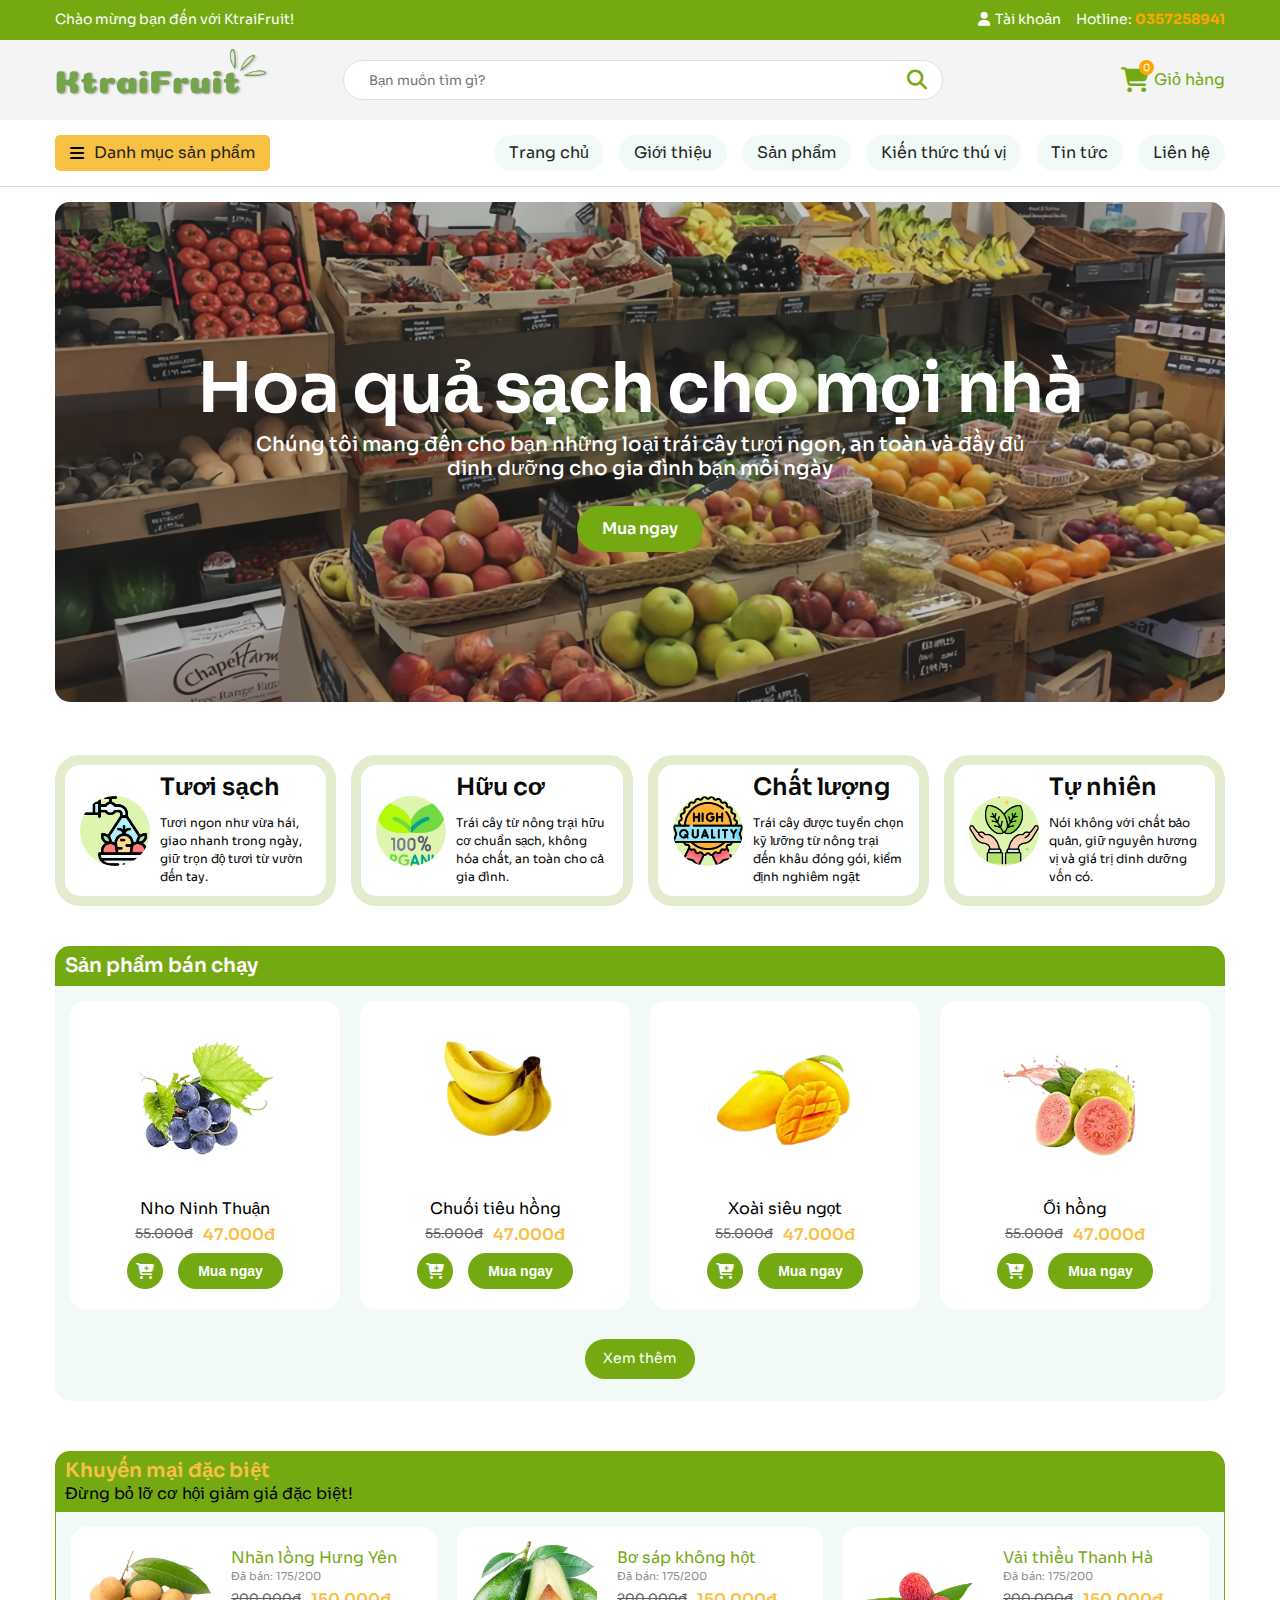
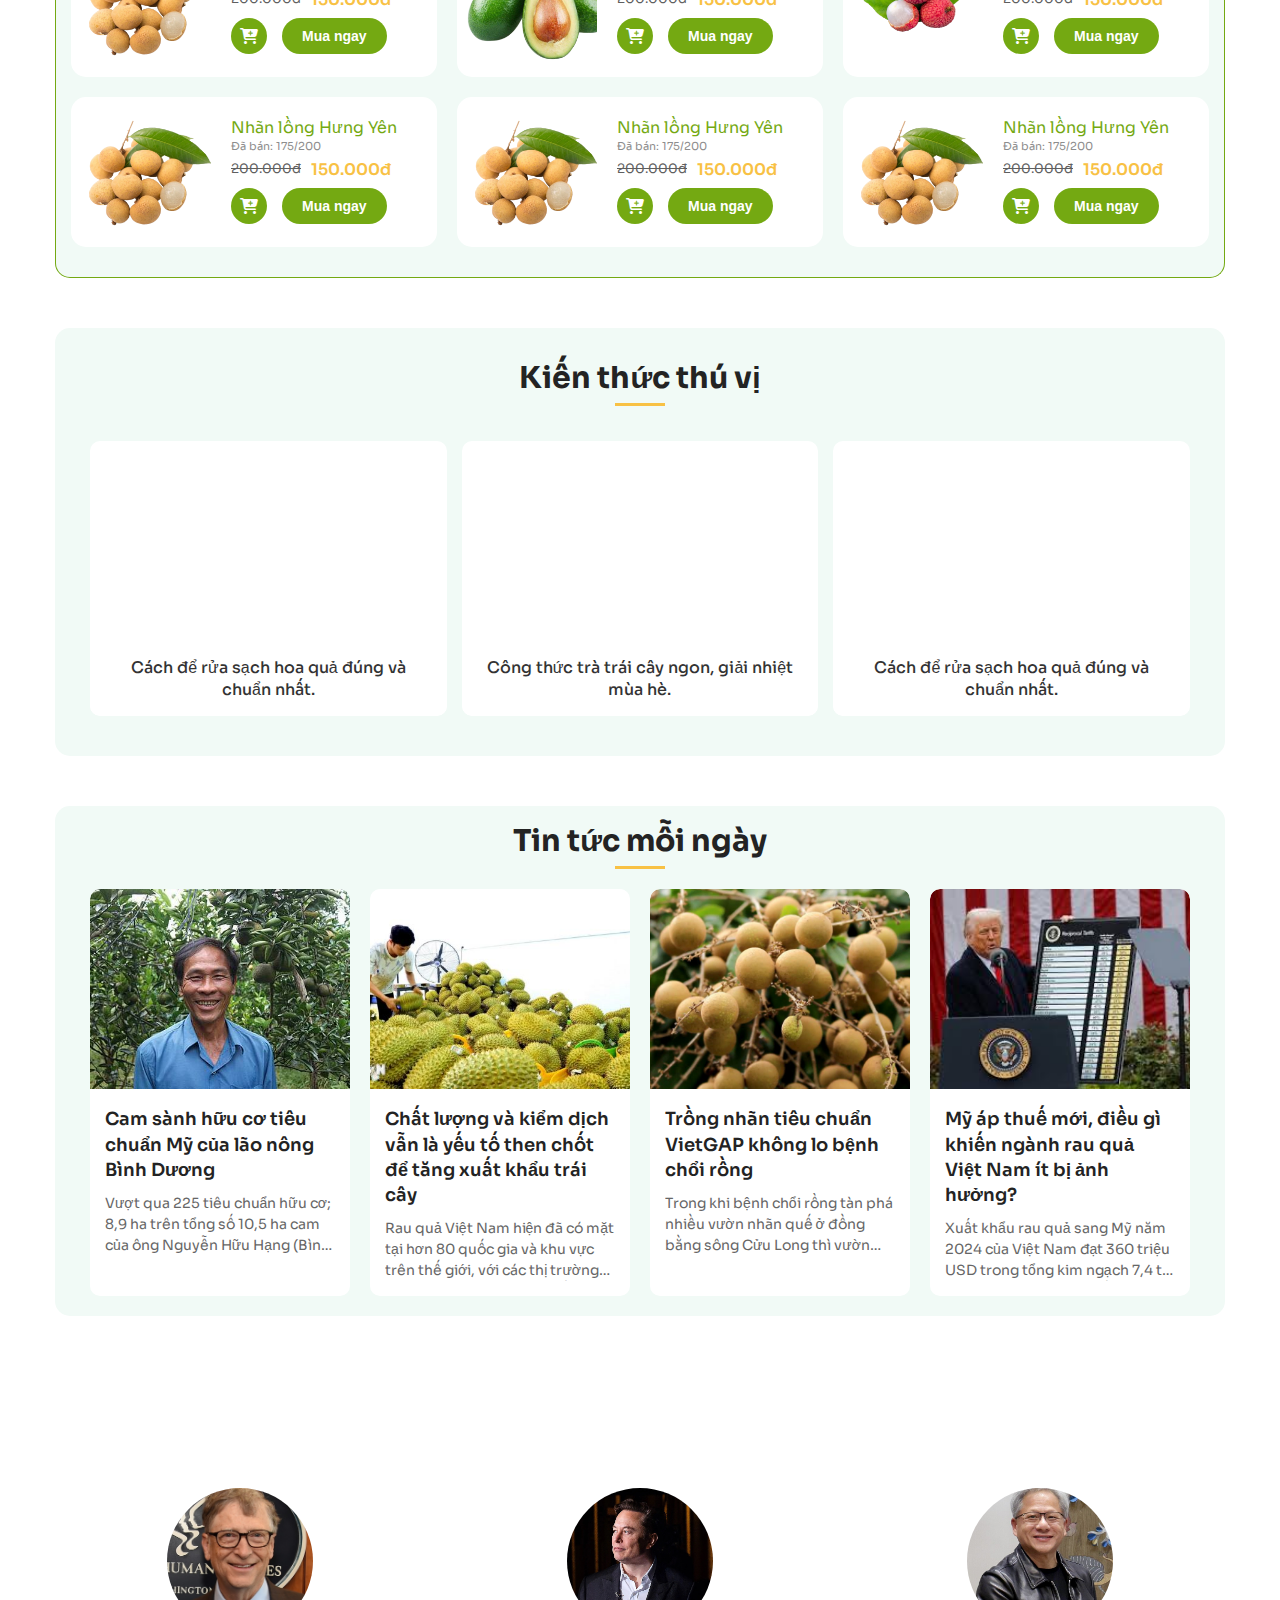
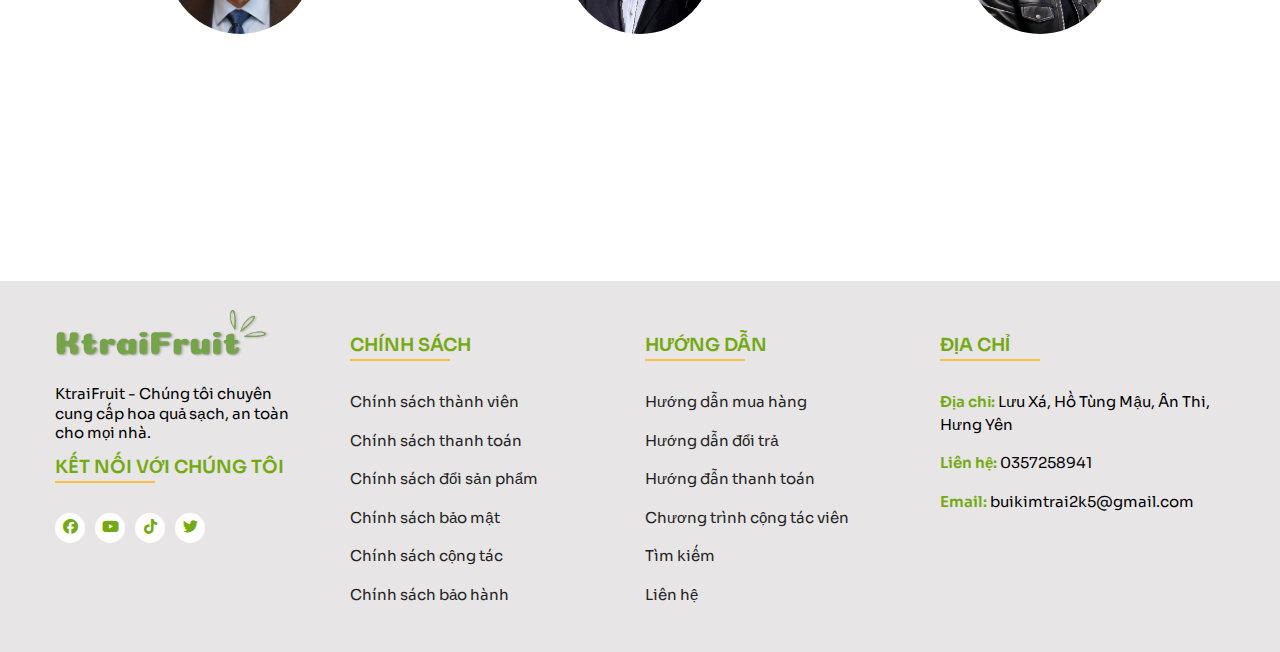
<file: index.html>
<!DOCTYPE html>
<html lang="en">
  <head>
    <meta charset="UTF-8" />
    <meta name="viewport" content="width=device-width, initial-scale=1.0" />
    <!-- add favicon -->
    <link
      rel="apple-touch-icon"
      sizes="57x57"
      href="./assets/favicon/apple-icon-57x57.png"
    />
    <link
      rel="apple-touch-icon"
      sizes="60x60"
      href="./assets/favicon/apple-icon-60x60.png"
    />
    <link
      rel="apple-touch-icon"
      sizes="72x72"
      href="./assets/favicon/apple-icon-72x72.png"
    />
    <link
      rel="apple-touch-icon"
      sizes="76x76"
      href="./assets/favicon/apple-icon-76x76.png"
    />
    <link
      rel="apple-touch-icon"
      sizes="114x114"
      href="./assets/favicon/apple-icon-114x114.png"
    />
    <link
      rel="apple-touch-icon"
      sizes="120x120"
      href="./assets/favicon/apple-icon-120x120.png"
    />
    <link
      rel="apple-touch-icon"
      sizes="144x144"
      href="./assets/favicon/apple-icon-144x144.png"
    />
    <link
      rel="apple-touch-icon"
      sizes="152x152"
      href="./assets/favicon/apple-icon-152x152.png"
    />
    <link
      rel="apple-touch-icon"
      sizes="180x180"
      href="./assets/favicon/apple-icon-180x180.png"
    />
    <link
      rel="icon"
      type="image/png"
      sizes="192x192"
      href="./assets/favicon/android-icon-192x192.png"
    />
    <link
      rel="icon"
      type="image/png"
      sizes="32x32"
      href="./assets/favicon/favicon-32x32.png"
    />
    <link
      rel="icon"
      type="image/png"
      sizes="96x96"
      href="./assets/favicon/favicon-96x96.png"
    />
    <link
      rel="icon"
      type="image/png"
      sizes="16x16"
      href="./assets/favicon/favicon-16x16.png"
    />
    <link rel="manifest" href="./assets/favicon/manifest.json" />
    <meta name="msapplication-TileColor" content="#ffffff" />
    <meta
      name="msapplication-TileImage"
      content="./assets/favicon/ms-icon-144x144.png"
    />
    <meta name="theme-color" content="#ffffff" />

    <link
      rel="stylesheet"
      href="https://cdnjs.cloudflare.com/ajax/libs/font-awesome/6.7.2/css/all.min.css"
      integrity="sha512-Evv84Mr4kqVGRNSgIGL/F/aIDqQb7xQ2vcrdIwxfjThSH8CSR7PBEakCr51Ck+w+/U6swU2Im1vVX0SVk9ABhg=="
      crossorigin="anonymous"
      referrerpolicy="no-referrer"
    />

    <!-- nhúng font -->
    <link rel="preconnect" href="https://fonts.googleapis.com" />
    <link rel="preconnect" href="https://fonts.gstatic.com" crossorigin />
    <link
      href="https://fonts.googleapis.com/css2?family=Sora:wght@100..800&display=swap"
      rel="stylesheet"
    />

    <!-- reset -->
    <link rel="stylesheet" href="./assets/css/reset.css" />
    <!-- style -->
    <link rel="stylesheet" href="./assets/css/style.css" />
    <!-- responsive -->
    <link rel="stylesheet" href="./assets/css/responsive.css" />
    <!-- js -->
    <script src="./assets/js/slideshow.js"></script>

    <title>KtraiFruit - Trái cây cho mọi nhà</title>
  </head>
  <body>
    <script src="./assets/js/bestpro_addcart.js"></script>

    <!-- header -->
    <header class="header">
      <!-- header-top -->
      <div class="header-top">
        <div class="container">
          <div class="header-top-body">
            <p class="header-top__desc">Chào mừng bạn đến với KtraiFruit!</p>
            <ul class="header-top__list">
              <li class="account-section">
                <a href="./login.html" class="account-link">
                  <i class="fa-solid fa-user"></i>
                  <span class="account-text">Tài khoản</span>
                </a>
                <!-- hiện đăng xuất, quản lý sản phẩm -->
                <ul class="page-admin">
                  <li>
                    <a href="">Đăng xuất</a>
                  </li>
                  <li>
                    <a href="">Trang admin</a>
                  </li>
                </ul>
              </li>
              <li>Hotline: <span class="hotline">0357258941</span></li>
            </ul>
          </div>
        </div>
      </div>
      <!-- header-center -->
      <div class="header-center">
        <div class="container">
          <div class="header-center-body">
            <img
              src="./assets/img/logo.png"
              alt="KtraiFruit"
              class="header-center__logo"
            />
            <form class="header-center__search">
              <input type="text" placeholder="Bạn muốn tìm gì?" />
              <button>
                <i class="fa-solid fa-magnifying-glass"></i>
              </button>
            </form>

            <div class="header-center__cart">
              <i class="fa-solid fa-cart-shopping"></i>
              <a href="./giohang.html">Giỏ hàng</a>
              <div class="header-center__number">0</div>
            </div>
          </div>
        </div>
      </div>

      <!-- header-bottom -->
      <div class="header-bottom">
        <div class="container">
          <div class="header-bottom-body">
            <!-- Danh mục -->
            <div class="header-bottom__cate">
              <i class="fa-solid fa-bars"></i>
              <span>Danh mục sản phẩm</span>
              <!-- list danh mục -->
              <div class="cate__list">
                <ul>
                  <li class="cate__item">
                    <img
                      class="cate__img"
                      src="./assets/img/fruit1.png"
                      alt=""
                    />
                    <a class="cate__link" href="">Trái cây nội địa</a>
                  </li>
                  <li class="cate__item">
                    <img
                      class="cate__img"
                      src="./assets/img/fruit2.png"
                      alt=""
                    />
                    <a class="cate__link" href="">Trái cây nhập khẩu</a>
                  </li>
                  <li class="cate__item">
                    <img
                      class="cate__img"
                      src="./assets/img/fruit3.png"
                      alt=""
                    />
                    <a class="cate__link" href="">Trái cây theo mùa</a>
                  </li>
                  <li class="cate__item">
                    <img
                      class="cate__img"
                      src="./assets/img/fruit5.png"
                      alt=""
                    />
                    <a class="cate__link" href="">Trái cây hữu cơ</a>
                  </li>
                  <li class="cate__item">
                    <img
                      class="cate__img"
                      src="./assets/img/fruit4.png"
                      alt=""
                    />
                    <a class="cate__link" href="">Trái cây sấy</a>
                  </li>
                </ul>
              </div>
            </div>
            <!-- nav -->
            <nav class="header-bottom__navbar">
              <ul class="navbar__list">
                <li class="navbar__item">
                  <a class="navbar__link" href="#!">Trang chủ</a>
                </li>
                <li class="navbar__item">
                  <a class="navbar__link" href="./gioithieu.html">Giới thiệu</a>
                </li>
                <li class="navbar__item">
                  <a class="navbar__link" href="./product.html">Sản phẩm</a>
                </li>
                <li class="navbar__item">
                  <a class="navbar__link" href="#!">Kiến thức thú vị</a>
                </li>
                <li class="navbar__item">
                  <a class="navbar__link" href="#!">Tin tức</a>
                </li>
                <li class="navbar__item">
                  <a class="navbar__link" href="#!">Liên hệ</a>
                </li>
              </ul>
            </nav>
          </div>
        </div>
      </div>
    </header>
    <!-- banner -->
    <div class="banner">
      <div class="container">
        <div class="banner-body">
          <img
            class="banner-slide"
            src="./assets/img/slide1.jpg"
            alt="Hoa quả sạch"
          />
          <!-- title cho hình ảnh -->
          <div class="banner-title">
            <h1 class="banner__heading">Hoa quả sạch cho mọi nhà</h1>
            <p class="banner__desc">
              Chúng tôi mang đến cho bạn những loại trái cây tươi ngon, an toàn
              và đầy đủ dinh dưỡng cho gia đình bạn mỗi ngày
            </p>
            <a class="btn btn-banner" href="./product.html">Mua ngay</a>
          </div>
        </div>
      </div>
    </div>
    <!-- media -->
    <div class="media">
      <div class="container">
        <div class="media__list">
          <!-- media item 1 -->
          <div class="media__item">
            <img class="media__img" src="./assets/img/wash.png" alt="" />
            <div class="media__content">
              <h2 class="media__heading">Tươi sạch</h2>
              <p class="media__desc">
                Tươi ngon như vừa hái, giao nhanh trong ngày, giữ trọn độ tươi
                từ vườn đến tay.
              </p>
            </div>
          </div>

          <!-- media item 2 -->
          <div class="media__item">
            <img class="media__img" src="./assets/img/organic.png" alt="" />
            <div class="media__content">
              <h2 class="media__heading">Hữu cơ</h2>
              <p class="media__desc">
                Trái cây từ nông trại hữu cơ chuẩn sạch, không hóa chất, an toàn
                cho cả gia đình.
              </p>
            </div>
          </div>
          <!-- media item 3 -->
          <div class="media__item">
            <img class="media__img" src="./assets/img/quality.png" alt="" />
            <div class="media__content">
              <h2 class="media__heading">Chất lượng</h2>
              <p class="media__desc">
                Trái cây được tuyển chọn kỹ lưỡng từ nông trại đến khâu đóng
                gói, kiểm định nghiêm ngặt
              </p>
            </div>
          </div>
          <!-- media item 4 -->
          <div class="media__item">
            <img class="media__img" src="./assets/img/nature.png" alt="" />
            <div class="media__content">
              <h2 class="media__heading">Tự nhiên</h2>
              <p class="media__desc">
                Nói không với chất bảo quản, giữ nguyên hương vị và giá trị dinh
                dưỡng vốn có.
              </p>
            </div>
          </div>
        </div>
      </div>
    </div>
    <!-- sản phẩm bán chạy -->
    <div class="best-product">
      <div class="container">
        <div class="best-product-body">
          <h2 class="best-pro__heading">Sản phẩm bán chạy</h2>
          <!-- Danh sách bán chạy -->
          <div class="best-pro__list">
            <!-- item 1 -->
            <div class="best-pro__item">
              <img src="./assets/img/nho.png" alt="" class="best-pro__img" />
              <h3 class="best-pro__name">Nho Ninh Thuận</h3>
              <div class="best-pro__price">
                <p class="price__old">55.000đ</p>
                <p class="price__new">47.000đ</p>
              </div>
              <div class="btn-buy">
                <button class="add" onclick="addToCart(this)">
                  <i class="fa-solid fa-cart-plus"></i>
                </button>
                <button class="buy">Mua ngay</button>
              </div>
            </div>
            <!-- item 2 -->
            <div class="best-pro__item">
              <img src="./assets/img/banana.png" alt="" class="best-pro__img" />
              <h3 class="best-pro__name">Chuối tiêu hồng</h3>
              <div class="best-pro__price">
                <p class="price__old">55.000đ</p>
                <p class="price__new">47.000đ</p>
              </div>
              <div class="btn-buy">
                <button class="add" onclick="addToCart(this)">
                  <i class="fa-solid fa-cart-plus"></i>
                </button>
                <button class="buy">Mua ngay</button>
              </div>
            </div>
            <!-- item 3 -->
            <div class="best-pro__item">
              <img src="./assets/img/xoai.png" alt="" class="best-pro__img" />
              <h3 class="best-pro__name">Xoài siêu ngọt</h3>
              <div class="best-pro__price">
                <p class="price__old">55.000đ</p>
                <p class="price__new">47.000đ</p>
              </div>
              <div class="btn-buy">
                <button class="add" onclick="addToCart(this)">
                  <i class="fa-solid fa-cart-plus"></i>
                </button>
                <button class="buy">Mua ngay</button>
              </div>
            </div>
            <!-- item 4 -->
            <div class="best-pro__item">
              <img src="./assets/img/oi.png" alt="" class="best-pro__img" />
              <h3 class="best-pro__name">Ổi hồng</h3>
              <div class="best-pro__price">
                <p class="price__old">55.000đ</p>
                <p class="price__new">47.000đ</p>
              </div>
              <div class="btn-buy">
                <button class="add" onclick="addToCart(this)">
                  <i class="fa-solid fa-cart-plus"></i>
                </button>
                <button class="buy">Mua ngay</button>
              </div>
            </div>
          </div>
          <!-- xem them -->
          <a class="best-pro__more" href="#!">Xem thêm</a>
        </div>
      </div>
    </div>
    <!-- khuyến mại -->
    <div class="promotion">
      <div class="container">
        <div class="promotion-body">
          <div class="promotion__title">
            <h2 class="promotion__heading">Khuyến mại đặc biệt</h2>
            <p class="promotion__desc">Đừng bỏ lỡ cơ hội giảm giá đặc biệt!</p>
          </div>
          <div class="promotion__list">
            <!-- item 1 -->
            <div class="promotion__item">
              <img
                src="./assets/img/quanhan.png"
                alt=""
                class="promotion__img"
              />
              <div class="promotion__info">
                <h3 class="promotion__name">Nhãn lồng Hưng Yên</h3>
                <p class="promotion__buy">Đã bán: 175/200</p>
                <div class="best-pro__price">
                  <p class="price__old">200.000đ</p>
                  <p class="price__new">150.000đ</p>
                </div>
                <div class="btn-buy">
                  <button class="add">
                    <i class="fa-solid fa-cart-plus"></i>
                  </button>
                  <button class="buy">Mua ngay</button>
                </div>
              </div>
            </div>

            <!-- item 1 -->
            <div class="promotion__item">
              <img src="./assets/img/quabo.png" alt="" class="promotion__img" />
              <div class="promotion__info">
                <h3 class="promotion__name">Bơ sáp không hột</h3>
                <p class="promotion__buy">Đã bán: 175/200</p>
                <div class="best-pro__price">
                  <p class="price__old">200.000đ</p>
                  <p class="price__new">150.000đ</p>
                </div>
                <div class="btn-buy">
                  <button class="add">
                    <i class="fa-solid fa-cart-plus"></i>
                  </button>
                  <button class="buy">Mua ngay</button>
                </div>
              </div>
            </div>
            <!-- item 1 -->
            <div class="promotion__item">
              <img
                src="./assets/img/vaithieu.png"
                alt=""
                class="promotion__img"
              />
              <div class="promotion__info">
                <h3 class="promotion__name">Vải thiều Thanh Hà</h3>
                <p class="promotion__buy">Đã bán: 175/200</p>
                <div class="best-pro__price">
                  <p class="price__old">200.000đ</p>
                  <p class="price__new">150.000đ</p>
                </div>
                <div class="btn-buy">
                  <button class="add">
                    <i class="fa-solid fa-cart-plus"></i>
                  </button>
                  <button class="buy">Mua ngay</button>
                </div>
              </div>
            </div>
            <!-- item 1 -->
            <div class="promotion__item">
              <img
                src="./assets/img/quanhan.png"
                alt=""
                class="promotion__img"
              />
              <div class="promotion__info">
                <h3 class="promotion__name">Nhãn lồng Hưng Yên</h3>
                <p class="promotion__buy">Đã bán: 175/200</p>
                <div class="best-pro__price">
                  <p class="price__old">200.000đ</p>
                  <p class="price__new">150.000đ</p>
                </div>
                <div class="btn-buy">
                  <button class="add">
                    <i class="fa-solid fa-cart-plus"></i>
                  </button>
                  <button class="buy">Mua ngay</button>
                </div>
              </div>
            </div>
            <!-- item 1 -->
            <div class="promotion__item">
              <img
                src="./assets/img/quanhan.png"
                alt=""
                class="promotion__img"
              />
              <div class="promotion__info">
                <h3 class="promotion__name">Nhãn lồng Hưng Yên</h3>
                <p class="promotion__buy">Đã bán: 175/200</p>
                <div class="best-pro__price">
                  <p class="price__old">200.000đ</p>
                  <p class="price__new">150.000đ</p>
                </div>
                <div class="btn-buy">
                  <button class="add">
                    <i class="fa-solid fa-cart-plus"></i>
                  </button>
                  <button class="buy">Mua ngay</button>
                </div>
              </div>
            </div>
            <!-- item 1 -->
            <div class="promotion__item">
              <img
                src="./assets/img/quanhan.png"
                alt=""
                class="promotion__img"
              />
              <div class="promotion__info">
                <h3 class="promotion__name">Nhãn lồng Hưng Yên</h3>
                <p class="promotion__buy">Đã bán: 175/200</p>
                <div class="best-pro__price">
                  <p class="price__old">200.000đ</p>
                  <p class="price__new">150.000đ</p>
                </div>
                <div class="btn-buy">
                  <button class="add">
                    <i class="fa-solid fa-cart-plus"></i>
                  </button>
                  <button class="buy">Mua ngay</button>
                </div>
              </div>
            </div>
          </div>
        </div>
      </div>
    </div>
    <!-- kiến thức thú vị -->
    <div class="knowledge">
      <div class="container">
        <div class="knowledge-body">
          <h2 class="knowledge__heading">Kiến thức thú vị</h2>
          <div class="knowledge-list">
            <!-- item 1 -->
            <div class="knowledge-item">
              <div class="video">
                <iframe
                  width="300"
                  height="315"
                  src="https://www.youtube.com/embed/_TtvtE1ncp0?si=7UsBPO42C4czDOMM"
                  title="YouTube video player"
                  frameborder="0"
                  allow="accelerometer; autoplay; clipboard-write; encrypted-media; gyroscope; picture-in-picture; web-share"
                  referrerpolicy="strict-origin-when-cross-origin"
                  allowfullscreen
                ></iframe>
              </div>
              <p class="knowledge__desc">
                Cách để rửa sạch hoa quả đúng và chuẩn nhất.
              </p>
            </div>
            <!-- item 2 -->
            <div class="knowledge-item">
              <div class="video">
                <iframe
                  width="560"
                  height="315"
                  src="https://www.youtube.com/embed/y1ALi9A22yw?si=sxpyGgg4hhhRqhFW"
                  title="YouTube video player"
                  frameborder="0"
                  allow="accelerometer; autoplay; clipboard-write; encrypted-media; gyroscope; picture-in-picture; web-share"
                  referrerpolicy="strict-origin-when-cross-origin"
                  allowfullscreen
                ></iframe>
              </div>
              <p class="knowledge__desc">
                Công thức trà trái cây ngon, giải nhiệt mùa hè.
              </p>
            </div>
            <!-- item 3 -->
            <div class="knowledge-item">
              <div class="video">
                <iframe
                  width="560"
                  height="315"
                  src="https://www.youtube.com/embed/_TtvtE1ncp0?si=7UsBPO42C4czDOMM"
                  title="YouTube video player"
                  frameborder="0"
                  allow="accelerometer; autoplay; clipboard-write; encrypted-media; gyroscope; picture-in-picture; web-share"
                  referrerpolicy="strict-origin-when-cross-origin"
                  allowfullscreen
                ></iframe>
              </div>
              <p class="knowledge__desc">
                Cách để rửa sạch hoa quả đúng và chuẩn nhất.
              </p>
            </div>
          </div>
        </div>
      </div>
    </div>
    <!-- tin tức -->
    <div class="news">
      <div class="container">
        <div class="news-body">
          <h2 class="news__heading">Tin tức mỗi ngày</h2>
          <div class="news-list">
            <!-- item 1 -->
            <div class="news-item">
              <img src="./assets/img/tintuc1.jpg" alt="" />
              <h3 class="news-item__heading">
                Cam sành hữu cơ tiêu chuẩn Mỹ của lão nông Bình Dương
              </h3>
              <p class="news-item__desc">
                Vượt qua 225 tiêu chuẩn hữu cơ; 8,9 ha trên tổng số 10,5 ha cam
                của ông Nguyễn Hữu Hạng (Bình Dương) được chứng nhận hữu cơ của
                Mỹ và châu Âu.
              </p>
            </div>

            <!-- item 2 -->
            <div class="news-item">
              <img src="./assets/img/tintuc2.jpg" alt="" />
              <h3 class="news-item__heading">
                Chất lượng và kiểm dịch vẫn là yếu tố then chốt để tăng xuất
                khẩu trái cây
              </h3>
              <p class="news-item__desc">
                Rau quả Việt Nam hiện đã có mặt tại hơn 80 quốc gia và khu vực
                trên thế giới, với các thị trường trọng điểm như Trung Quốc, Mỹ,
                Hàn Quốc, Nhật Bản, Thái Lan, Hà Lan, Australia...
              </p>
            </div>
            <!-- item 3 -->
            <div class="news-item">
              <img src="./assets/img/tintuc3.jpeg" alt="" />
              <h3 class="news-item__heading">
                Trồng nhãn tiêu chuẩn VietGAP không lo bệnh chổi rồng
              </h3>
              <p class="news-item__desc">
                Trong khi bệnh chổi rồng tàn phá nhiều vườn nhãn quế ở đồng bằng
                sông Cửu Long thì vườn nhãn của ông Đặng Hữu Bạc - tổ tưởng tổ
                hợp tác nhãn quế Phú Thuận, Bến Tre vẫn phát triển tốt nhờ quy
                trình trồng VietGAP.
              </p>
            </div>
            <!-- item 4 -->
            <div class="news-item">
              <img src="./assets/img/tintuc4.jpg" alt="" />
              <h3 class="news-item__heading">
                Mỹ áp thuế mới, điều gì khiến ngành rau quả Việt Nam ít bị ảnh
                hưởng?
              </h3>
              <p class="news-item__desc">
                Xuất khẩu rau quả sang Mỹ năm 2024 của Việt Nam đạt 360 triệu
                USD trong tổng kim ngạch 7,4 tỷ USD. Nhờ sự đa dạng về thị
                trường xuất khẩu, chúng ta đã giảm thiểu được thiệt hại khi gặp
                bất lợi ở một thị trường.
              </p>
            </div>
          </div>
        </div>
      </div>
    </div>
    <!-- đánh giá -->
    <div class="assess">
      <div class="container">
        <div class="assess-body">
          <h2 class="assess__heading">Khách hàng nói gì về KtraiFruit</h2>
          <!-- danh sách đánh giá -->
          <div class="assess-list">
            <!-- item 1 -->
            <div class="assess-item">
              <img
                src="./assets/img/Bill_Gates_2018.jpg"
                alt=""
                class="assess__img"
              />
              <p class="assess__desc">
                Quả thật, KtraiFuit đã mang lại cho gia đình tôi những hoa quả
                thơm ngon. Tôi yêu KtraiFruit!
              </p>
              <span class="assess__user">Bill Gates</span>
            </div>

            <!-- item 2 -->
            <div class="assess-item">
              <img src="./assets/img/elonmusk.jpg" alt="" class="assess__img" />
              <p class="assess__desc">
                Tôi đã từng mua sản phẩm bên KtraiFruit rất nhiều lần, quả thật
                KtraiFruit đã mang đến cho tôi một trải nghiệm tuyệt vời!
              </p>
              <span class="assess__user">Elon Musk</span>
            </div>

            <!-- item 3 -->
            <div class="assess-item">
              <img
                src="./assets/img/Jensen_Huang_(cropped).jpg"
                alt=""
                class="assess__img"
              />
              <p class="assess__desc">
                KtraiFruit đúng là một cửa hàng lớn về lĩnh vực hoa quả sạch.
                Nơi đây đã mang lại cho tôi những sản phẩm bổ dưỡng cho sức
                khỏe.
              </p>
              <span class="assess__user">Jensen Huang</span>
            </div>
          </div>
        </div>
      </div>
    </div>
    <!-- footer -->
    <footer class="footer">
      <div class="container">
        <div class="footer-body">
          <div class="footer-list">
            <!-- cột 1 -->
            <div class="footer-item">
              <img class="footer__logo" src="./assets/img/logo.png" alt="" />
              <p class="footer__desc">
                KtraiFruit - Chúng tôi chuyên cung cấp hoa quả sạch, an toàn cho
                mọi nhà.
              </p>
              <h3 class="footer__heading">Kết nối với chúng tôi</h3>
              <div class="footer__media">
                <ul class="footer__media-icon">
                  <li>
                    <a href="#!" class="media-link"
                      ><i class="fa-brands fa-facebook"></i
                    ></a>
                  </li>
                  <li>
                    <a href="#!" class="media-link"
                      ><i class="fa-brands fa-youtube"></i
                    ></a>
                  </li>
                  <li>
                    <a href="#!" class="media-link"
                      ><i class="fa-brands fa-tiktok"></i
                    ></a>
                  </li>
                  <li>
                    <a href="#!" class="media-link"
                      ><i class="fa-brands fa-twitter"></i
                    ></a>
                  </li>
                </ul>
              </div>
            </div>
            <!-- cột 2 -->
            <div class="footer-item">
              <h3 class="footer__heading">Chính sách</h3>
              <ul>
                <li>
                  <a href="#!" class="footer__link">Chính sách thành viên</a>
                </li>
                <li>
                  <a href="#!" class="footer__link">Chính sách thanh toán</a>
                </li>
                <li>
                  <a href="#!" class="footer__link">Chính sách đổi sản phẩm</a>
                </li>
                <li>
                  <a href="#!" class="footer__link">Chính sách bảo mật</a>
                </li>
                <li>
                  <a href="#!" class="footer__link">Chính sách cộng tác</a>
                </li>
                <li>
                  <a href="#!" class="footer__link">Chính sách bảo hành</a>
                </li>
              </ul>
            </div>
            <!-- cột 3 -->
            <div class="footer-item">
              <h3 class="footer__heading">Hướng dẫn</h3>
              <ul>
                <li>
                  <a href="#!" class="footer__link">Hướng dẫn mua hàng</a>
                </li>
                <li><a href="#!" class="footer__link">Hướng dẫn đổi trả</a></li>
                <li>
                  <a href="#!" class="footer__link">Hướng đẫn thanh toán</a>
                </li>
                <li>
                  <a href="#!" class="footer__link"
                    >Chương trình cộng tác viên</a
                  >
                </li>
                <li><a href="#!" class="footer__link">Tìm kiếm</a></li>
                <li><a href="#!" class="footer__link">Liên hệ</a></li>
              </ul>
            </div>
            <!-- cột 4 -->
            <div class="footer-item">
              <h3 class="footer__heading">Địa chỉ</h3>
              <ul class="footer-address">
                <li>
                  <span>Địa chỉ:</span> Lưu Xá, Hồ Tùng Mậu, Ân Thi, Hưng Yên
                </li>
                <li><span>Liên hệ:</span> 0357258941</li>
                <li><span>Email:</span> buikimtrai2k5@gmail.com</li>
              </ul>
            </div>
          </div>
        </div>
      </div>
    </footer>
    <script src="./assets/js/index.js"></script>
    <script src="./assets/js/hamburger.js"></script>
  </body>
</html>
</file>
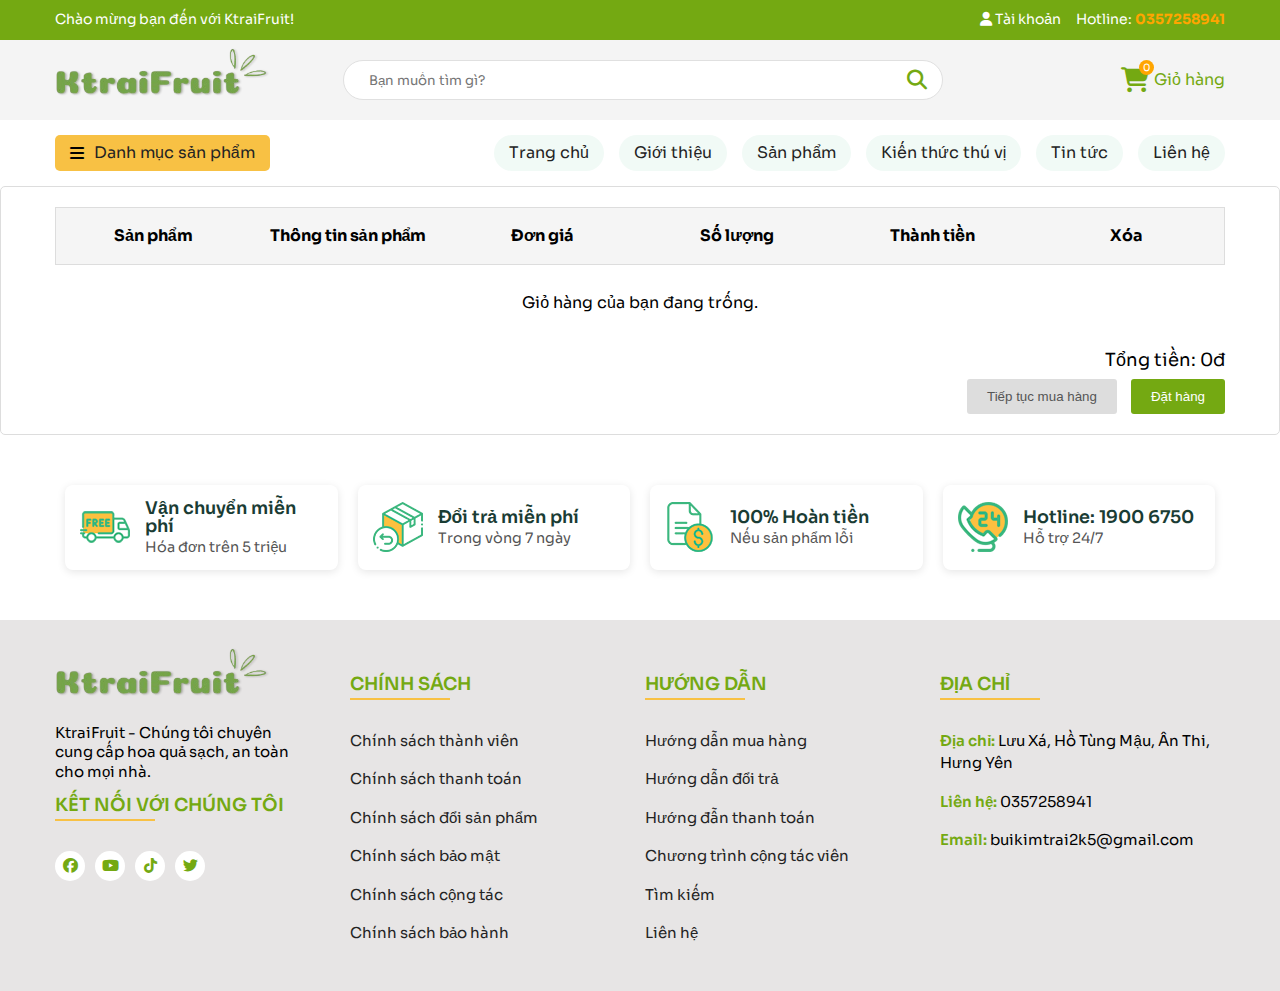
<file: giohang.html>
<!DOCTYPE html>
<html lang="en">
  <head>
    <meta charset="UTF-8" />
    <meta name="viewport" content="width=device-width, initial-scale=1.0" />
        <!-- add favicon -->
        <link
        rel="apple-touch-icon"
        sizes="57x57"
        href="./assets/favicon/apple-icon-57x57.png"
      />
      <link
        rel="apple-touch-icon"
        sizes="60x60"
        href="./assets/favicon/apple-icon-60x60.png"
      />
      <link
        rel="apple-touch-icon"
        sizes="72x72"
        href="./assets/favicon/apple-icon-72x72.png"
      />
      <link
        rel="apple-touch-icon"
        sizes="76x76"
        href="./assets/favicon/apple-icon-76x76.png"
      />
      <link
        rel="apple-touch-icon"
        sizes="114x114"
        href="./assets/favicon/apple-icon-114x114.png"
      />
      <link
        rel="apple-touch-icon"
        sizes="120x120"
        href="./assets/favicon/apple-icon-120x120.png"
      />
      <link
        rel="apple-touch-icon"
        sizes="144x144"
        href="./assets/favicon/apple-icon-144x144.png"
      />
      <link
        rel="apple-touch-icon"
        sizes="152x152"
        href="./assets/favicon/apple-icon-152x152.png"
      />
      <link
        rel="apple-touch-icon"
        sizes="180x180"
        href="./assets/favicon/apple-icon-180x180.png"
      />
      <link
        rel="icon"
        type="image/png"
        sizes="192x192"
        href="./assets/favicon/android-icon-192x192.png"
      />
      <link
        rel="icon"
        type="image/png"
        sizes="32x32"
        href="./assets/favicon/favicon-32x32.png"
      />
      <link
        rel="icon"
        type="image/png"
        sizes="96x96"
        href="./assets/favicon/favicon-96x96.png"
      />
      <link
        rel="icon"
        type="image/png"
        sizes="16x16"
        href="./assets/favicon/favicon-16x16.png"
      />
      <link rel="manifest" href="./assets/favicon/manifest.json" />
      <meta name="msapplication-TileColor" content="#ffffff" />
      <meta
        name="msapplication-TileImage"
        content="./assets/favicon/ms-icon-144x144.png"
      />
      <meta name="theme-color" content="#ffffff" />
  
      <link
        rel="stylesheet"
        href="https://cdnjs.cloudflare.com/ajax/libs/font-awesome/6.7.2/css/all.min.css"
        integrity="sha512-Evv84Mr4kqVGRNSgIGL/F/aIDqQb7xQ2vcrdIwxfjThSH8CSR7PBEakCr51Ck+w+/U6swU2Im1vVX0SVk9ABhg=="
        crossorigin="anonymous"
        referrerpolicy="no-referrer"
      />
    <!-- icon -->
    <link
      rel="stylesheet"
      href="https://cdnjs.cloudflare.com/ajax/libs/font-awesome/6.7.2/css/all.min.css"
      integrity="sha512-Evv84Mr4kqVGRNSgIGL/F/aIDqQb7xQ2vcrdIwxfjThSH8CSR7PBEakCr51Ck+w+/U6swU2Im1vVX0SVk9ABhg=="
      crossorigin="anonymous"
      referrerpolicy="no-referrer"
    />
    <!-- nhúng font -->
    <link rel="preconnect" href="https://fonts.googleapis.com" />
    <link rel="preconnect" href="https://fonts.gstatic.com" crossorigin />
    <link
      href="https://fonts.googleapis.com/css2?family=Sora:wght@100..800&display=swap"
      rel="stylesheet"
    />
    <!-- reset css -->
    <link rel="stylesheet" href="./assets/css/reset.css" />
    <!-- style css -->
    <link rel="stylesheet" href="./assets/css/giohang.css" />
    <!-- responsive -->
    <link rel="stylesheet" href="./assets/css/giohang_responsive.css">
    <title>KtraiFruit - Trái cây cho mọi nhà</title>
  </head>
  <body>
    <script src="./assets/js/cart.js"></script>
    <!-- header -->
    <header class="header">
      <!-- header-top -->
      <div class="header-top">
        <div class="container">
          <div class="header-top-body">
            <p class="header-top__desc">Chào mừng bạn đến với KtraiFruit!</p>
            <ul class="header-top__list">
              <li>
                <a href="#!">
                  <i class="fa-solid fa-user"></i>
                  Tài khoản
                </a>
              </li>
              <li>Hotline: <span>0357258941</span></li>
            </ul>
          </div>
        </div>
      </div>
      <!-- header-center -->
      <div class="header-center">
        <div class="container">
          <div class="header-center-body">
            <img
              src="./assets/img/logo.png"
              alt="KtraiFruit"
              class="header-center__logo"
            />
            <form class="header-center__search">
              <input type="text" placeholder="Bạn muốn tìm gì?" />
              <button>
                <i class="fa-solid fa-magnifying-glass"></i>
              </button>
            </form>

            <div class="header-center__cart">
              <i class="fa-solid fa-cart-shopping"></i>
              <a href="./giohang.html">Giỏ hàng</a>
              <div class="header-center__number">0</div>
            </div>
          </div>
        </div>
      </div>
      <!-- header-bottom -->
      <div class="header-bottom">
        <div class="container">
          <div class="header-bottom-body">
            <!-- Khối danh mục -->
            <div class="header-bottom__cate">
              <i class="fa-solid fa-bars"></i>
              <span>Danh mục sản phẩm</span>

              <!-- list danh mục -->
              <div class="cate__list">
                <ul>
                  <li class="cate__item">
                    <img
                      class="cate__img"
                      src="./assets/img/fruit1.png"
                      alt=""
                    />
                    <a class="cate__link" href="">Trái cây nội địa</a>
                  </li>
                  <li class="cate__item">
                    <img
                      class="cate__img"
                      src="./assets/img/fruit2.png"
                      alt=""
                    />
                    <a class="cate__link" href="">Trái cây nhập khẩu</a>
                  </li>
                  <li class="cate__item">
                    <img
                      class="cate__img"
                      src="./assets/img/fruit3.png"
                      alt=""
                    />
                    <a class="cate__link" href="">Trái cây theo mùa</a>
                  </li>
                  <li class="cate__item">
                    <img
                      class="cate__img"
                      src="./assets/img/fruit5.png"
                      alt=""
                    />
                    <a class="cate__link" href="">Trái cây hữu cơ</a>
                  </li>
                  <li class="cate__item">
                    <img
                      class="cate__img"
                      src="./assets/img/fruit4.png"
                      alt=""
                    />
                    <a class="cate__link" href="">Trái cây sấy</a>
                  </li>
                </ul>
              </div>
            </div>

            <!-- nav -->
            <nav class="header-bottom__navbar">
              <ul class="navbar__list">
                <li class="navbar__item">
                  <a class="navbar__link" href="./index.html">Trang chủ</a>
                </li>
                <li class="navbar__item">
                  <a class="navbar__link" href="./gioithieu.html">Giới thiệu</a>
                </li>
                <li class="navbar__item">
                  <a class="navbar__link" href="./product.html">Sản phẩm</a>
                </li>
                <li class="navbar__item">
                  <a class="navbar__link" href="#!">Kiến thức thú vị</a>
                </li>
                <li class="navbar__item">
                  <a class="navbar__link" href="#!">Tin tức</a>
                </li>
                <li class="navbar__item">
                  <a class="navbar__link" href="#!">Liên hệ</a>
                </li>
              </ul>
            </nav>
          </div>
        </div>
      </div>
    </header>
    <!-- cart  -->
    <div class="cart">
      <div class="container">
        <!-- Header -->
        <div class="cart-header">
          <div class="header-item">Sản phẩm</div>
          <div class="header-item">Thông tin sản phẩm</div>
          <div class="header-item">Đơn giá</div>
          <div class="header-item">Số lượng</div>
          <div class="header-item">Thành tiền</div>
          <div class="header-item">Xóa</div>
        </div>
        <!-- Cart Items -->
        <div class="cart-items" id="cartItems">
          <!-- <div class="cart-item">
            <div class="item-image">
              <img src="./assets/img/vietquat.png" alt="Cà chua Đà Lạt" />
            </div>
            <div class="item-info">Cà chua Đà Lạt</div>
            <div class="item-price">120.000đ</div>
            <div class="item-quantity">
              <button class="decrease">-</button>
              <span class="quantity">1</span>
              <button class="increase">+</button>
            </div>
            <div class="item-total">120.000đ</div>
            <div class="item-delete"><button class="delete">🗑️</button></div>
          </div>
          <div class="cart-item">
            <div class="item-image">
              <img
                src="https://via.placeholder.com/80"
                alt="Ớt ngọt Động Ti Mo"
              />
            </div>
            <div class="item-info">Ớt ngọt Động Ti Mo</div>
            <div class="item-price">290.000đ</div>
            <div class="item-quantity">
              <button class="decrease">-</button>
              <span class="quantity">1</span>
              <button class="increase">+</button>
            </div>
            <div class="item-total">290.000đ</div>
            <div class="item-delete"><button class="delete">🗑️</button></div>
          </div>
          <div class="cart-item">
            <div class="item-image">
              <img
                src="https://via.placeholder.com/80"
                alt="Súp lơ trắng Đà Lạt"
              />
            </div>
            <div class="item-info">Súp lơ trắng Đà Lạt</div>
            <div class="item-price">65.000đ</div>
            <div class="item-quantity">
              <button class="decrease">-</button>
              <span class="quantity">1</span>
              <button class="increase">+</button>
            </div>
            <div class="item-total">65.000đ</div>
            <div class="item-delete"><button class="delete">🗑️</button></div>
          </div> -->

        </div>

        <!-- Total -->
        <div class="total">
          <span>Tổng tiền: <strong id="totalPrice">0đ</strong></span>
          <div class="buttons">
            <button class="continue"><a href="./product.html">Tiếp tục mua hàng</a></button>
            <button class="checkout">Đặt hàng</button>
          </div>
        </div>
      </div>
    </div>
    <!-- policy -->
    <div class="policy">
      <div class="container">
        <div class="policy-list">
          <!-- item 1 -->
          <div class="policy-item">
            <img src="./assets/img/policy1.webp" alt="" class="policy__img" />
            <div class="policy-content">
              <h4 class="policy-title">Vận chuyển miễn phí</h4>
              <p class="policy-desc">Hóa đơn trên 5 triệu</p>
            </div>
          </div>
          <!-- item 2 -->
          <div class="policy-item">
            <img src="./assets/img/policy2.webp" alt="" class="policy__img" />
            <div class="policy-content">
              <h4 class="policy-title">Đổi trả miễn phí</h4>
              <p class="policy-desc">Trong vòng 7 ngày</p>
            </div>
          </div>
          <!-- item 3 -->
          <div class="policy-item">
            <img src="./assets/img/policy3.webp" alt="" class="policy__img" />
            <div class="policy-content">
              <h4 class="policy-title">100% Hoàn tiền</h4>
              <p class="policy-desc">Nếu sản phẩm lỗi</p>
            </div>
          </div>
          <!-- item 4 -->
          <div class="policy-item">
            <img src="./assets/img/policy4.webp" alt="" class="policy__img" />
            <div class="policy-content">
              <h4 class="policy-title">Hotline: 1900 6750</h4>
              <p class="policy-desc">Hỗ trợ 24/7</p>
            </div>
          </div>
        </div>
      </div>
    </div>
    <!-- footer -->
    <footer class="footer">
      <div class="container">
        <div class="footer-body">
          <div class="footer-list">
            <!-- cột 1 -->
            <div class="footer-item">
              <img class="footer__logo" src="./assets/img/logo.png" alt="" />
              <p class="footer__desc">
                KtraiFruit - Chúng tôi chuyên cung cấp hoa quả sạch, an toàn cho
                mọi nhà.
              </p>
              <h3 class="footer__heading">Kết nối với chúng tôi</h3>
              <div class="footer__media">
                <ul class="footer__media-icon">
                  <li>
                    <a href="#!" class="media-link"
                      ><i class="fa-brands fa-facebook"></i
                    ></a>
                  </li>
                  <li>
                    <a href="#!" class="media-link"
                      ><i class="fa-brands fa-youtube"></i
                    ></a>
                  </li>
                  <li>
                    <a href="#!" class="media-link"
                      ><i class="fa-brands fa-tiktok"></i
                    ></a>
                  </li>
                  <li>
                    <a href="#!" class="media-link"
                      ><i class="fa-brands fa-twitter"></i
                    ></a>
                  </li>
                </ul>
              </div>
            </div>
            <!-- cột 2 -->
            <div class="footer-item">
              <h3 class="footer__heading">Chính sách</h3>
              <ul>
                <li>
                  <a href="#!" class="footer__link">Chính sách thành viên</a>
                </li>
                <li>
                  <a href="#!" class="footer__link">Chính sách thanh toán</a>
                </li>
                <li>
                  <a href="#!" class="footer__link">Chính sách đổi sản phẩm</a>
                </li>
                <li>
                  <a href="#!" class="footer__link">Chính sách bảo mật</a>
                </li>
                <li>
                  <a href="#!" class="footer__link">Chính sách cộng tác</a>
                </li>
                <li>
                  <a href="#!" class="footer__link">Chính sách bảo hành</a>
                </li>
              </ul>
            </div>
            <!-- cột 3 -->
            <div class="footer-item">
              <h3 class="footer__heading">Hướng dẫn</h3>
              <ul>
                <li>
                  <a href="#!" class="footer__link">Hướng dẫn mua hàng</a>
                </li>
                <li><a href="#!" class="footer__link">Hướng dẫn đổi trả</a></li>
                <li>
                  <a href="#!" class="footer__link">Hướng đẫn thanh toán</a>
                </li>
                <li>
                  <a href="#!" class="footer__link"
                    >Chương trình cộng tác viên</a
                  >
                </li>
                <li><a href="#!" class="footer__link">Tìm kiếm</a></li>
                <li><a href="#!" class="footer__link">Liên hệ</a></li>
              </ul>
            </div>
            <!-- cột 4 -->
            <div class="footer-item">
              <h3 class="footer__heading">Địa chỉ</h3>
              <ul class="footer-address">
                <li>
                  <span>Địa chỉ:</span> Lưu Xá, Hồ Tùng Mậu, Ân Thi, Hưng Yên
                </li>
                <li><span>Liên hệ:</span> 0357258941</li>
                <li><span>Email:</span> buikimtrai2k5@gmail.com</li>
              </ul>
            </div>
          </div>
        </div>
      </div>
    </footer>

  </body>
</html>
</file>
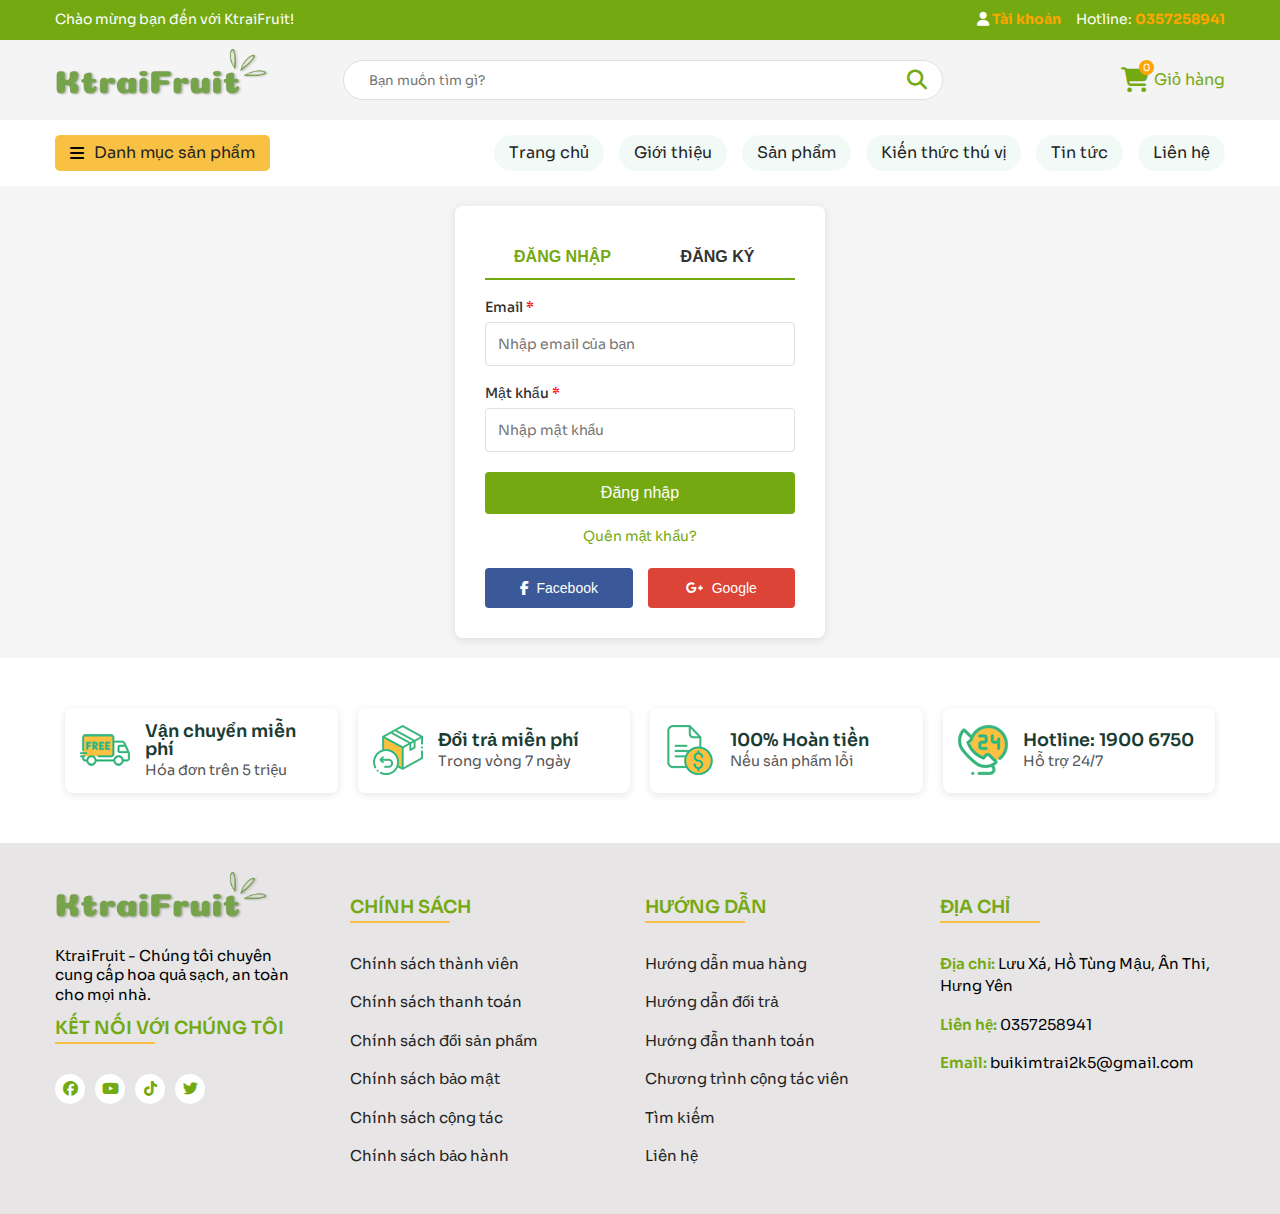
<file: login.html>
<!DOCTYPE html>
<html lang="en">
  <head>
    <meta charset="UTF-8" />
    <meta name="viewport" content="width=device-width, initial-scale=1.0" />
        <!-- add favicon -->
        <link
        rel="apple-touch-icon"
        sizes="57x57"
        href="./assets/favicon/apple-icon-57x57.png"
      />
      <link
        rel="apple-touch-icon"
        sizes="60x60"
        href="./assets/favicon/apple-icon-60x60.png"
      />
      <link
        rel="apple-touch-icon"
        sizes="72x72"
        href="./assets/favicon/apple-icon-72x72.png"
      />
      <link
        rel="apple-touch-icon"
        sizes="76x76"
        href="./assets/favicon/apple-icon-76x76.png"
      />
      <link
        rel="apple-touch-icon"
        sizes="114x114"
        href="./assets/favicon/apple-icon-114x114.png"
      />
      <link
        rel="apple-touch-icon"
        sizes="120x120"
        href="./assets/favicon/apple-icon-120x120.png"
      />
      <link
        rel="apple-touch-icon"
        sizes="144x144"
        href="./assets/favicon/apple-icon-144x144.png"
      />
      <link
        rel="apple-touch-icon"
        sizes="152x152"
        href="./assets/favicon/apple-icon-152x152.png"
      />
      <link
        rel="apple-touch-icon"
        sizes="180x180"
        href="./assets/favicon/apple-icon-180x180.png"
      />
      <link
        rel="icon"
        type="image/png"
        sizes="192x192"
        href="./assets/favicon/android-icon-192x192.png"
      />
      <link
        rel="icon"
        type="image/png"
        sizes="32x32"
        href="./assets/favicon/favicon-32x32.png"
      />
      <link
        rel="icon"
        type="image/png"
        sizes="96x96"
        href="./assets/favicon/favicon-96x96.png"
      />
      <link
        rel="icon"
        type="image/png"
        sizes="16x16"
        href="./assets/favicon/favicon-16x16.png"
      />
      <link rel="manifest" href="./assets/favicon/manifest.json" />
      <meta name="msapplication-TileColor" content="#ffffff" />
      <meta
        name="msapplication-TileImage"
        content="./assets/favicon/ms-icon-144x144.png"
      />
      <meta name="theme-color" content="#ffffff" />
  
      <link
        rel="stylesheet"
        href="https://cdnjs.cloudflare.com/ajax/libs/font-awesome/6.7.2/css/all.min.css"
        integrity="sha512-Evv84Mr4kqVGRNSgIGL/F/aIDqQb7xQ2vcrdIwxfjThSH8CSR7PBEakCr51Ck+w+/U6swU2Im1vVX0SVk9ABhg=="
        crossorigin="anonymous"
        referrerpolicy="no-referrer"
      />
    <!-- icon -->
    <link
      rel="stylesheet"
      href="https://cdnjs.cloudflare.com/ajax/libs/font-awesome/6.7.2/css/all.min.css"
      integrity="sha512-Evv84Mr4kqVGRNSgIGL/F/aIDqQb7xQ2vcrdIwxfjThSH8CSR7PBEakCr51Ck+w+/U6swU2Im1vVX0SVk9ABhg=="
      crossorigin="anonymous"
      referrerpolicy="no-referrer"
    />
    <!-- nhúng font -->
    <link rel="preconnect" href="https://fonts.googleapis.com" />
    <link rel="preconnect" href="https://fonts.gstatic.com" crossorigin />
    <link
      href="https://fonts.googleapis.com/css2?family=Sora:wght@100..800&display=swap"
      rel="stylesheet"
    />
    <!-- reset -->
    <link rel="stylesheet" href="./assets/css/reset.css" />
    <!-- style -->
    <link rel="stylesheet" href="./assets/css/login.css" />
    <!-- resposive -->
     <link rel="stylesheet" href="./assets/css/login_responsive.css">
    <title>KtraiFruit - Trái cây cho mọi nhà</title>
  </head>
  <body>
    <!-- header -->
    <header class="header">
      <!-- header-top -->
      <div class="header-top">
        <div class="container">
          <div class="header-top-body">
            <p class="header-top__desc">Chào mừng bạn đến với KtraiFruit!</p>
            <ul class="header-top__list">
              <!-- <li>
                <a href="#!">
                  <i class="fa-solid fa-user"></i>
                  Tài khoản
                </a>
              </li> -->
              <li class="account-section">
                <a href="./login.html" class="account-link">
                  <i class="fa-solid fa-user"></i>
                  <span class="account-text">Tài khoản</span>
                </a>
                <div class="account-options" style="display: none;">
                  <a href="#" class="logout-link">Đăng xuất</a>
                </div>
              </li>
              <li>Hotline: <span>0357258941</span></li>
            </ul>
          </div>
        </div>
      </div>
      <!-- header-center -->
      <div class="header-center">
        <div class="container">
          <div class="header-center-body">
            <img
              src="./assets/img/logo.png"
              alt="KtraiFruit"
              class="header-center__logo"
            />
            <form class="header-center__search">
              <input type="text" placeholder="Bạn muốn tìm gì?" />
              <button>
                <i class="fa-solid fa-magnifying-glass"></i>
              </button>
            </form>

            <div class="header-center__cart">
              <i class="fa-solid fa-cart-shopping"></i>
              <a href="./giohang.html">Giỏ hàng</a>
              <div class="header-center__number">0</div>
            </div>
          </div>
        </div>
      </div>
      <!-- header-bottom -->
      <div class="header-bottom">
        <div class="container">
          <div class="header-bottom-body">
            <!-- Khối danh mục -->
            <div class="header-bottom__cate">
              <i class="fa-solid fa-bars"></i>
              <span>Danh mục sản phẩm</span>

              <!-- list danh mục -->
              <div class="cate__list">
                <ul>
                  <li class="cate__item">
                    <img
                      class="cate__img"
                      src="./assets/img/fruit1.png"
                      alt=""
                    />
                    <a class="cate__link" href="">Trái cây nội địa</a>
                  </li>
                  <li class="cate__item">
                    <img
                      class="cate__img"
                      src="./assets/img/fruit2.png"
                      alt=""
                    />
                    <a class="cate__link" href="">Trái cây nhập khẩu</a>
                  </li>
                  <li class="cate__item">
                    <img
                      class="cate__img"
                      src="./assets/img/fruit3.png"
                      alt=""
                    />
                    <a class="cate__link" href="">Trái cây theo mùa</a>
                  </li>
                  <li class="cate__item">
                    <img
                      class="cate__img"
                      src="./assets/img/fruit5.png"
                      alt=""
                    />
                    <a class="cate__link" href="">Trái cây hữu cơ</a>
                  </li>
                  <li class="cate__item">
                    <img
                      class="cate__img"
                      src="./assets/img/fruit4.png"
                      alt=""
                    />
                    <a class="cate__link" href="">Trái cây sấy</a>
                  </li>
                </ul>
              </div>
            </div>

            <!-- nav -->
            <nav class="header-bottom__navbar">
              <ul class="navbar__list">
                <li class="navbar__item">
                  <a class="navbar__link" href="./index.html">Trang chủ</a>
                </li>
                <li class="navbar__item">
                  <a class="navbar__link" href="./gioithieu.html">Giới thiệu</a>
                </li>
                <li class="navbar__item">
                  <a class="navbar__link" href="./product.html">Sản phẩm</a>
                </li>
                <li class="navbar__item">
                  <a class="navbar__link" href="#!">Kiến thức thú vị</a>
                </li>
                <li class="navbar__item">
                  <a class="navbar__link" href="#!">Tin tức</a>
                </li>
                <li class="navbar__item">
                  <a class="navbar__link" href="#!">Liên hệ</a>
                </li>
              </ul>
            </nav>
          </div>
        </div>
      </div>
    </header>
    <!-- Auth Section -->
    <section class="auth-section">
      <div class="container">
        <div class="auth-container">
          <div class="auth-box">
            <!-- Tabs -->
            <div class="auth-tabs">
              <button class="tab active" onclick="showTab('login')">
                ĐĂNG NHẬP
              </button>
              <button class="tab" onclick="showTab('register')">ĐĂNG KÝ</button>
            </div>

            <!-- Thông báo trạng thái -->
            <div id="authMessage" class="auth-message"></div>

            <!-- Login Form -->
            <div id="login" class="auth-form active">
              <form id="loginForm">
                <div class="form-group">
                  <label for="loginEmail">Email <span>*</span></label>
                  <input
                    type="email"
                    id="loginEmail"
                    name="email"
                    placeholder="Nhập email của bạn"
                    required
                  />
                </div>
                <div class="form-group">
                  <label for="loginPassword">Mật khẩu <span>*</span></label>
                  <input
                    type="password"
                    id="loginPassword"
                    name="password"
                    placeholder="Nhập mật khẩu"
                    required
                  />
                </div>
                <button type="submit" class="auth-btn">Đăng nhập</button>
                <a href="#!" class="forgot-password">Quên mật khẩu?</a>
              </form>
              <div class="social-login">
                <button class="social-btn facebook">
                  <i class="fab fa-facebook-f"></i> Facebook
                </button>
                <button class="social-btn google">
                  <i class="fab fa-google-plus-g"></i> Google
                </button>
              </div>
            </div>

            <!-- Register Form -->
            <div id="register" class="auth-form">
              <form id="registerForm">
                <div class="form-group">
                  <label for="firstName">Họ <span>*</span></label>
                  <input
                    type="text"
                    id="firstName"
                    name="firstName"
                    placeholder="Nhập họ"
                    required
                  />
                </div>
                <div class="form-group">
                  <label for="lastName">Tên <span>*</span></label>
                  <input
                    type="text"
                    id="lastName"
                    name="lastName"
                    placeholder="Nhập tên"
                    required
                  />
                </div>
                <div class="form-group">
                  <label for="registerEmail">Email <span>*</span></label>
                  <input
                    type="email"
                    id="registerEmail"
                    name="email"
                    placeholder="Nhập email của bạn"
                    required
                  />
                </div>
                <div class="form-group">
                  <label for="phone">Số điện thoại <span>*</span></label>
                  <input
                    type="tel"
                    id="phone"
                    name="phone"
                    placeholder="Nhập số điện thoại"
                    required
                  />
                </div>
                <div class="form-group">
                  <label for="registerPassword">Mật khẩu <span>*</span></label>
                  <input
                    type="password"
                    id="registerPassword"
                    name="password"
                    placeholder="Nhập mật khẩu (tối thiểu 6 ký tự)"
                    required
                  />
                </div>
                <button type="submit" class="auth-btn">Đăng ký</button>
              </form>
              <div class="social-login">
                <button class="social-btn facebook">
                  <i class="fab fa-facebook-f"></i> Facebook
                </button>
                <button class="social-btn google">
                  <i class="fab fa-google-plus-g"></i> Google
                </button>
              </div>
            </div>
          </div>
        </div>
      </div>
    </section>
    <!-- policy -->
    <div class="policy">
      <div class="container">
        <div class="policy-list">
          <!-- item 1 -->
          <div class="policy-item">
            <img src="./assets/img/policy1.webp" alt="" class="policy__img" />
            <div class="policy-content">
              <h4 class="policy-title">Vận chuyển miễn phí</h4>
              <p class="policy-desc">Hóa đơn trên 5 triệu</p>
            </div>
          </div>
          <!-- item 2 -->
          <div class="policy-item">
            <img src="./assets/img/policy2.webp" alt="" class="policy__img" />
            <div class="policy-content">
              <h4 class="policy-title">Đổi trả miễn phí</h4>
              <p class="policy-desc">Trong vòng 7 ngày</p>
            </div>
          </div>
          <!-- item 3 -->
          <div class="policy-item">
            <img src="./assets/img/policy3.webp" alt="" class="policy__img" />
            <div class="policy-content">
              <h4 class="policy-title">100% Hoàn tiền</h4>
              <p class="policy-desc">Nếu sản phẩm lỗi</p>
            </div>
          </div>
          <!-- item 4 -->
          <div class="policy-item">
            <img src="./assets/img/policy4.webp" alt="" class="policy__img" />
            <div class="policy-content">
              <h4 class="policy-title">Hotline: 1900 6750</h4>
              <p class="policy-desc">Hỗ trợ 24/7</p>
            </div>
          </div>
        </div>
      </div>
    </div>
    <!-- footer -->
    <footer class="footer">
      <div class="container">
        <div class="footer-body">
          <div class="footer-list">
            <!-- cột 1 -->
            <div class="footer-item">
              <img class="footer__logo" src="./assets/img/logo.png" alt="" />
              <p class="footer__desc">
                KtraiFruit - Chúng tôi chuyên cung cấp hoa quả sạch, an toàn cho
                mọi nhà.
              </p>
              <h3 class="footer__heading">Kết nối với chúng tôi</h3>
              <div class="footer__media">
                <ul class="footer__media-icon">
                  <li>
                    <a href="#!" class="media-link"
                      ><i class="fa-brands fa-facebook"></i
                    ></a>
                  </li>
                  <li>
                    <a href="#!" class="media-link"
                      ><i class="fa-brands fa-youtube"></i
                    ></a>
                  </li>
                  <li>
                    <a href="#!" class="media-link"
                      ><i class="fa-brands fa-tiktok"></i
                    ></a>
                  </li>
                  <li>
                    <a href="#!" class="media-link"
                      ><i class="fa-brands fa-twitter"></i
                    ></a>
                  </li>
                </ul>
              </div>
            </div>
            <!-- cột 2 -->
            <div class="footer-item">
              <h3 class="footer__heading">Chính sách</h3>
              <ul>
                <li>
                  <a href="#!" class="footer__link">Chính sách thành viên</a>
                </li>
                <li>
                  <a href="#!" class="footer__link">Chính sách thanh toán</a>
                </li>
                <li>
                  <a href="#!" class="footer__link">Chính sách đổi sản phẩm</a>
                </li>
                <li>
                  <a href="#!" class="footer__link">Chính sách bảo mật</a>
                </li>
                <li>
                  <a href="#!" class="footer__link">Chính sách cộng tác</a>
                </li>
                <li>
                  <a href="#!" class="footer__link">Chính sách bảo hành</a>
                </li>
              </ul>
            </div>
            <!-- cột 3 -->
            <div class="footer-item">
              <h3 class="footer__heading">Hướng dẫn</h3>
              <ul>
                <li>
                  <a href="#!" class="footer__link">Hướng dẫn mua hàng</a>
                </li>
                <li><a href="#!" class="footer__link">Hướng dẫn đổi trả</a></li>
                <li>
                  <a href="#!" class="footer__link">Hướng đẫn thanh toán</a>
                </li>
                <li>
                  <a href="#!" class="footer__link"
                    >Chương trình cộng tác viên</a
                  >
                </li>
                <li><a href="#!" class="footer__link">Tìm kiếm</a></li>
                <li><a href="#!" class="footer__link">Liên hệ</a></li>
              </ul>
            </div>
            <!-- cột 4 -->
            <div class="footer-item">
              <h3 class="footer__heading">Địa chỉ</h3>
              <ul class="footer-address">
                <li>
                  <span>Địa chỉ:</span> Lưu Xá, Hồ Tùng Mậu, Ân Thi, Hưng Yên
                </li>
                <li><span>Liên hệ:</span> 0357258941</li>
                <li><span>Email:</span> buikimtrai2k5@gmail.com</li>
              </ul>
            </div>
          </div>
        </div>
      </div>
    </footer>
    <script src="./assets/js/login.js"></script>
  </body>
</html>
</file>
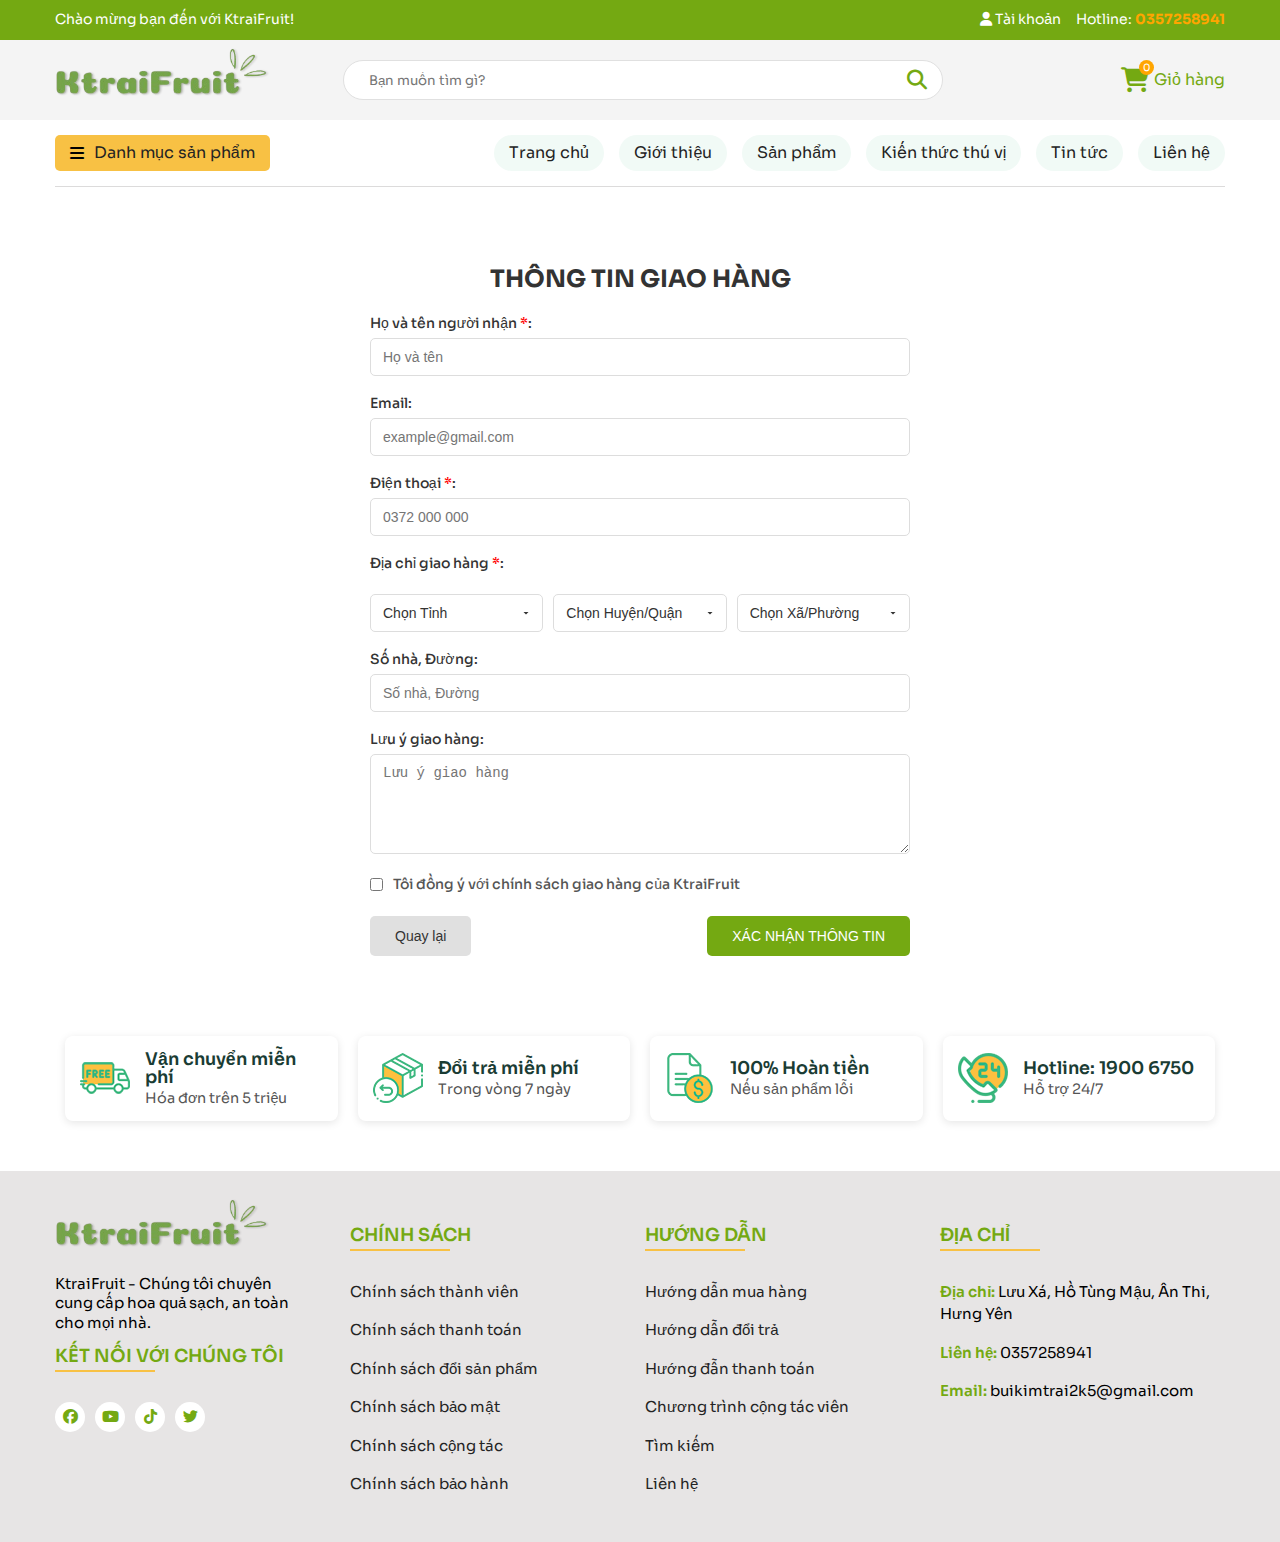
<file: order_info.html>
<!DOCTYPE html>
<html lang="en">
  <head>
    <meta charset="UTF-8" />
    <meta name="viewport" content="width=device-width, initial-scale=1.0" />
    <!-- add favicon -->
    <link
      rel="apple-touch-icon"
      sizes="57x57"
      href="./assets/favicon/apple-icon-57x57.png"
    />
    <link
      rel="apple-touch-icon"
      sizes="60x60"
      href="./assets/favicon/apple-icon-60x60.png"
    />
    <link
      rel="apple-touch-icon"
      sizes="72x72"
      href="./assets/favicon/apple-icon-72x72.png"
    />
    <link
      rel="apple-touch-icon"
      sizes="76x76"
      href="./assets/favicon/apple-icon-76x76.png"
    />
    <link
      rel="apple-touch-icon"
      sizes="114x114"
      href="./assets/favicon/apple-icon-114x114.png"
    />
    <link
      rel="apple-touch-icon"
      sizes="120x120"
      href="./assets/favicon/apple-icon-120x120.png"
    />
    <link
      rel="apple-touch-icon"
      sizes="144x144"
      href="./assets/favicon/apple-icon-144x144.png"
    />
    <link
      rel="apple-touch-icon"
      sizes="152x152"
      href="./assets/favicon/apple-icon-152x152.png"
    />
    <link
      rel="apple-touch-icon"
      sizes="180x180"
      href="./assets/favicon/apple-icon-180x180.png"
    />
    <link
      rel="icon"
      type="image/png"
      sizes="192x192"
      href="./assets/favicon/android-icon-192x192.png"
    />
    <link
      rel="icon"
      type="image/png"
      sizes="32x32"
      href="./assets/favicon/favicon-32x32.png"
    />
    <link
      rel="icon"
      type="image/png"
      sizes="96x96"
      href="./assets/favicon/favicon-96x96.png"
    />
    <link
      rel="icon"
      type="image/png"
      sizes="16x16"
      href="./assets/favicon/favicon-16x16.png"
    />
    <link rel="manifest" href="./assets/favicon/manifest.json" />
    <meta name="msapplication-TileColor" content="#ffffff" />
    <meta
      name="msapplication-TileImage"
      content="./assets/favicon/ms-icon-144x144.png"
    />
    <meta name="theme-color" content="#ffffff" />

    <link
      rel="stylesheet"
      href="https://cdnjs.cloudflare.com/ajax/libs/font-awesome/6.7.2/css/all.min.css"
      integrity="sha512-Evv84Mr4kqVGRNSgIGL/F/aIDqQb7xQ2vcrdIwxfjThSH8CSR7PBEakCr51Ck+w+/U6swU2Im1vVX0SVk9ABhg=="
      crossorigin="anonymous"
      referrerpolicy="no-referrer"
    />
    <!-- icon -->
    <link
      rel="stylesheet"
      href="https://cdnjs.cloudflare.com/ajax/libs/font-awesome/6.7.2/css/all.min.css"
      integrity="sha512-Evv84Mr4kqVGRNSgIGL/F/aIDqQb7xQ2vcrdIwxfjThSH8CSR7PBEakCr51Ck+w+/U6swU2Im1vVX0SVk9ABhg=="
      crossorigin="anonymous"
      referrerpolicy="no-referrer"
    />
    <!-- nhúng font -->
    <link rel="preconnect" href="https://fonts.googleapis.com" />
    <link rel="preconnect" href="https://fonts.gstatic.com" crossorigin />
    <link
      href="https://fonts.googleapis.com/css2?family=Sora:wght@100..800&display=swap"
      rel="stylesheet"
    />
    <!-- reset css -->
    <link rel="stylesheet" href="./assets/css/reset.css" />
    <!-- style css -->
    <link rel="stylesheet" href="./assets/css/orderinfo.css" />
    <!-- responsive -->
    <link rel="stylesheet" href="./assets/css/orderinfor_responsive.css" />
    <title>KtraiFruit - Trái cây cho mọi nhà</title>
  </head>
  <body>
    <!-- header -->
    <header class="header">
      <!-- header-top -->
      <div class="header-top">
        <div class="container">
          <div class="header-top-body">
            <p class="header-top__desc">Chào mừng bạn đến với KtraiFruit!</p>
            <ul class="header-top__list">
              <li>
                <a href="#!">
                  <i class="fa-solid fa-user"></i>
                  Tài khoản
                </a>
              </li>
              <li>Hotline: <span>0357258941</span></li>
            </ul>
          </div>
        </div>
      </div>
      <!-- header-center -->
      <div class="header-center">
        <div class="container">
          <div class="header-center-body">
            <img
              src="./assets/img/logo.png"
              alt="KtraiFruit"
              class="header-center__logo"
            />
            <form class="header-center__search">
              <input type="text" placeholder="Bạn muốn tìm gì?" />
              <button>
                <i class="fa-solid fa-magnifying-glass"></i>
              </button>
            </form>

            <div class="header-center__cart">
              <i class="fa-solid fa-cart-shopping"></i>
              <a href="./giohang.html">Giỏ hàng</a>
              <div class="header-center__number">0</div>
            </div>
          </div>
        </div>
      </div>
      <!-- header-bottom -->
      <div class="header-bottom">
        <div class="container">
          <div class="header-bottom-body">
            <!-- Khối danh mục -->
            <div class="header-bottom__cate">
              <i class="fa-solid fa-bars"></i>
              <span>Danh mục sản phẩm</span>

              <!-- list danh mục -->
              <div class="cate__list">
                <ul>
                  <li class="cate__item">
                    <img
                      class="cate__img"
                      src="./assets/img/fruit1.png"
                      alt=""
                    />
                    <a class="cate__link" href="">Trái cây nội địa</a>
                  </li>
                  <li class="cate__item">
                    <img
                      class="cate__img"
                      src="./assets/img/fruit2.png"
                      alt=""
                    />
                    <a class="cate__link" href="">Trái cây nhập khẩu</a>
                  </li>
                  <li class="cate__item">
                    <img
                      class="cate__img"
                      src="./assets/img/fruit3.png"
                      alt=""
                    />
                    <a class="cate__link" href="">Trái cây theo mùa</a>
                  </li>
                  <li class="cate__item">
                    <img
                      class="cate__img"
                      src="./assets/img/fruit5.png"
                      alt=""
                    />
                    <a class="cate__link" href="">Trái cây hữu cơ</a>
                  </li>
                  <li class="cate__item">
                    <img
                      class="cate__img"
                      src="./assets/img/fruit4.png"
                      alt=""
                    />
                    <a class="cate__link" href="">Trái cây sấy</a>
                  </li>
                </ul>
              </div>
            </div>

            <!-- nav -->
            <nav class="header-bottom__navbar">
              <ul class="navbar__list">
                <li class="navbar__item">
                  <a class="navbar__link" href="./index.html">Trang chủ</a>
                </li>
                <li class="navbar__item">
                  <a class="navbar__link" href="./gioithieu.html">Giới thiệu</a>
                </li>
                <li class="navbar__item">
                  <a class="navbar__link" href="./product.html">Sản phẩm</a>
                </li>
                <li class="navbar__item">
                  <a class="navbar__link" href="#!">Kiến thức thú vị</a>
                </li>
                <li class="navbar__item">
                  <a class="navbar__link" href="#!">Tin tức</a>
                </li>
                <li class="navbar__item">
                  <a class="navbar__link" href="#!">Liên hệ</a>
                </li>
              </ul>
            </nav>
          </div>
        </div>
      </div>
    </header>
    <!-- Modal Thông tin giao hàng -->
    <div class="modal" id="checkoutModal">
      <div class="container">
        <div class="modal-content">
          <h2>THÔNG TIN GIAO HÀNG</h2>
          <form id="checkoutForm">
            <div class="form-group">
              <label for="fullName">Họ và tên người nhận <span>*</span>:</label>
              <input
                type="text"
                id="fullName"
                name="fullName"
                placeholder="Họ và tên"
                required
              />
            </div>
            <div class="form-group">
              <label for="email">Email:</label>
              <input
                type="email"
                id="email"
                name="email"
                placeholder="example@gmail.com"
              />
            </div>
            <div class="form-group">
              <label for="phone">Điện thoại <span>*</span>:</label>
              <input
                type="tel"
                id="phone"
                name="phone"
                placeholder="0372 000 000"
                required
              />
            </div>
            <div class="form-group">
              <label for="province">Địa chỉ giao hàng <span>*</span>:</label>
              <br />
              <div class="address-group">
                <!-- tỉnh -->
                <select id="province" name="province" required>
                  <option value="">Chọn Tỉnh</option>
                  <option value="Hưng Yên">Hưng Yên</option>
                  <option value="Thị xã Mỹ Hào">Thái Bình</option>
                  <option value="Nhân Hòa">Hải Dương</option>
                </select>
                <!-- huyện/quận -->
                <select id="district" name="district" required>
                  <option value="">Chọn Huyện/Quận</option>
                  <option value="Ân Thi">Ân Thi</option>
                  <option value="Yên Mỹ">Kim Động</option>
                  <option value="Kim Động">Tiên Lữ</option>
                  <option value="Tiên Lữ">Mỹ Hào</option>
                  <option value="Mỹ Hào">Yên Mỹ</option>
                </select>
                <!-- xã -->
                <select id="village" name="village" required>
                  <option value="">Chọn Xã/Phường</option>
                  <option value="Ân Thi">Hưng Yên</option>
                  <option value="Yên Mỹ">Thị xã Mỹ Hào</option>
                  <option value="Kim Động">Nhân Hòa</option>
                  <option value="Tiên Lữ">Nhân Hòa</option>
                  <option value="Mỹ Hào">Nhân Hòa</option>
                </select>
              </div>
            </div>
            <div class="form-group">
              <label for="address">Số nhà, Đường:</label>
              <input
                type="text"
                id="address"
                name="address"
                placeholder="Số nhà, Đường"
              />
            </div>
            <div class="form-group">
              <label for="note">Lưu ý giao hàng:</label>
              <textarea
                id="note"
                name="note"
                placeholder="Lưu ý giao hàng"
              ></textarea>
            </div>
            <div class="form-group checkbox">
              <input type="checkbox" id="agreement" name="agreement" />
              <label for="agreement"
                >Tôi đồng ý với chính sách giao hàng của KtraiFruit</label
              >
            </div>
            <div class="form-buttons">
              <button type="button" class="cancel-btn" id="cancelBtn">
                Quay lại
              </button>
              <button type="submit" class="confirm-btn" id="confirmBtn">
                XÁC NHẬN THÔNG TIN
              </button>
            </div>
          </form>
        </div>
      </div>
    </div>
    <!-- policy -->
    <div class="policy">
      <div class="container">
        <div class="policy-list">
          <!-- item 1 -->
          <div class="policy-item">
            <img src="./assets/img/policy1.webp" alt="" class="policy__img" />
            <div class="policy-content">
              <h4 class="policy-title">Vận chuyển miễn phí</h4>
              <p class="policy-desc">Hóa đơn trên 5 triệu</p>
            </div>
          </div>
          <!-- item 2 -->
          <div class="policy-item">
            <img src="./assets/img/policy2.webp" alt="" class="policy__img" />
            <div class="policy-content">
              <h4 class="policy-title">Đổi trả miễn phí</h4>
              <p class="policy-desc">Trong vòng 7 ngày</p>
            </div>
          </div>
          <!-- item 3 -->
          <div class="policy-item">
            <img src="./assets/img/policy3.webp" alt="" class="policy__img" />
            <div class="policy-content">
              <h4 class="policy-title">100% Hoàn tiền</h4>
              <p class="policy-desc">Nếu sản phẩm lỗi</p>
            </div>
          </div>
          <!-- item 4 -->
          <div class="policy-item">
            <img src="./assets/img/policy4.webp" alt="" class="policy__img" />
            <div class="policy-content">
              <h4 class="policy-title">Hotline: 1900 6750</h4>
              <p class="policy-desc">Hỗ trợ 24/7</p>
            </div>
          </div>
        </div>
      </div>
    </div>

    <!-- footer -->
    <footer class="footer">
      <div class="container">
        <div class="footer-body">
          <div class="footer-list">
            <!-- cột 1 -->
            <div class="footer-item">
              <img class="footer__logo" src="./assets/img/logo.png" alt="" />
              <p class="footer__desc">
                KtraiFruit - Chúng tôi chuyên cung cấp hoa quả sạch, an toàn cho
                mọi nhà.
              </p>
              <h3 class="footer__heading">Kết nối với chúng tôi</h3>
              <div class="footer__media">
                <ul class="footer__media-icon">
                  <li>
                    <a href="#!" class="media-link"
                      ><i class="fa-brands fa-facebook"></i
                    ></a>
                  </li>
                  <li>
                    <a href="#!" class="media-link"
                      ><i class="fa-brands fa-youtube"></i
                    ></a>
                  </li>
                  <li>
                    <a href="#!" class="media-link"
                      ><i class="fa-brands fa-tiktok"></i
                    ></a>
                  </li>
                  <li>
                    <a href="#!" class="media-link"
                      ><i class="fa-brands fa-twitter"></i
                    ></a>
                  </li>
                </ul>
              </div>
            </div>
            <!-- cột 2 -->
            <div class="footer-item">
              <h3 class="footer__heading">Chính sách</h3>
              <ul>
                <li>
                  <a href="#!" class="footer__link">Chính sách thành viên</a>
                </li>
                <li>
                  <a href="#!" class="footer__link">Chính sách thanh toán</a>
                </li>
                <li>
                  <a href="#!" class="footer__link">Chính sách đổi sản phẩm</a>
                </li>
                <li>
                  <a href="#!" class="footer__link">Chính sách bảo mật</a>
                </li>
                <li>
                  <a href="#!" class="footer__link">Chính sách cộng tác</a>
                </li>
                <li>
                  <a href="#!" class="footer__link">Chính sách bảo hành</a>
                </li>
              </ul>
            </div>
            <!-- cột 3 -->
            <div class="footer-item">
              <h3 class="footer__heading">Hướng dẫn</h3>
              <ul>
                <li>
                  <a href="#!" class="footer__link">Hướng dẫn mua hàng</a>
                </li>
                <li><a href="#!" class="footer__link">Hướng dẫn đổi trả</a></li>
                <li>
                  <a href="#!" class="footer__link">Hướng đẫn thanh toán</a>
                </li>
                <li>
                  <a href="#!" class="footer__link"
                    >Chương trình cộng tác viên</a
                  >
                </li>
                <li><a href="#!" class="footer__link">Tìm kiếm</a></li>
                <li><a href="#!" class="footer__link">Liên hệ</a></li>
              </ul>
            </div>
            <!-- cột 4 -->
            <div class="footer-item">
              <h3 class="footer__heading">Địa chỉ</h3>
              <ul class="footer-address">
                <li>
                  <span>Địa chỉ:</span> Lưu Xá, Hồ Tùng Mậu, Ân Thi, Hưng Yên
                </li>
                <li><span>Liên hệ:</span> 0357258941</li>
                <li><span>Email:</span> buikimtrai2k5@gmail.com</li>
              </ul>
            </div>
          </div>
        </div>
      </div>
    </footer>
    <script src="./assets/js/order.js"></script>
  </body>
</html>
</file>
<file: assets/css/style.css>
* {
  box-sizing: border-box;
}

:root {
  --bg: #74a912;
}
body {
  font-family: "Sora", sans-serif;
}

.container {
  width: 1170px;
  max-width: calc(100% - 48px); /*cách lề 2 bên*/
  margin: 0 auto;
}

/*============================ header top ==========================*/

.header-top {
  background-color: var(--bg);
  height: 40px;
}

.header-top-body {
  position: relative;
  display: flex;
  justify-content: space-between;
  align-items: center;
  padding-top: 12px;
  font-size: 14px;
}

.header-top__list {
  display: flex;
  gap: 15px;
}

.header-top__list {
  display: flex;
  align-items: center;
  color: #fff;
}

.header-top__list a {
  text-decoration: none;
  color: #fff;
}

/* .header-top__list span {
  color: orange;
  font-weight: 700;
} */
.hotline {
  color: orange;
  font-weight: 700;
}
.header-top__desc {
  color: #fff;
}

.account-section {
  position: relative;
}

.account-link {
  display: flex;
  align-items: center;
  gap: 5px;
  text-decoration: none;
  color: #fff;
}

.page-admin {
  display: none;
  position: absolute;
  top: 14px;
  right: -16px;
  background-color: #fff;
  box-shadow: 0 2px 5px rgba(0, 0, 0, 0.1);
  border-radius: 4px;
  padding: 10px;
  z-index: 10;
  min-width: 120px;
}

.page-admin li {
  list-style: none;
}

.page-admin a {
  display: block;
  text-decoration: none;
  color: #232323;
  font-size: 14px;
  padding: 8px 0;
  transition: background 0.3s, color 0.3s;
}

.page-admin a:hover {
  background-color: var(--bg);
  color: #fff;
  border-radius: 4px;
}

/* Hiển thị page-admin khi hover vào account-section */
.account-section:hover .page-admin {
  display: block;
}

/*======= account-option =====*/

.account-section {
  position: relative;
}

.account-link {
  display: flex;
  align-items: center;
  gap: 5px;
  text-decoration: none;
  color: #fff;
}

.account-options {
  position: absolute;
  top: 100%;
  right: 0;
  background: #fff;
  box-shadow: 0 2px 5px rgba(0, 0, 0, 0.1);
  border-radius: 4px;
  padding: 10px;
  display: none;
  z-index: 10;
}

.account-section:hover .account-options {
  display: block;
}

.account-options a {
  display: block;
  padding: 5px 10px;
  text-decoration: none;
  color: #333;
  font-size: 14px;
  transition: color 0.3s;
}

.account-options a:hover {
  color: var(--bg); /* Màu xanh lá của KtraiFruit */
}

/* ======================= header center ====================== */
.header-center {
  background-color: #f4f4f4;
}

.header-center-body {
  display: flex;
  justify-content: space-between;
  height: 80px;
  padding: 20px 0;
}

.header-center__logo {
  margin-top: -20px;
  width: 220px;
  height: 80px;
}

.header-center__search {
  display: flex;
  align-items: center;
  margin-left: -110px;
  width: 600px;
  height: 40px;
  background-color: #fff;
  border: 1px solid #e0e0e0;
  border-radius: 25px;
}

.header-center__search input {
  flex: 1;
  border: none;
  outline: none;
  padding: 10px 15px;
  border-radius: 25px;
  margin-left: 10px;
  font-family: "Sora", sans-serif;
  background-color: transparent;
}

.header-center-body button {
  border: none;
  background-color: transparent;
  padding: 10px 15px;
  cursor: pointer;
}

.header-center-body button i {
  font-size: 20px;
  color: var(--bg);
}

.header-center-body a {
  display: inline-block;
  text-decoration: none;
  color: var(--bg);
}

.header-center__cart {
  display: flex;
  align-items: center;
  gap: 5px;
  padding: 8px 0;
  position: relative;
}

.header-center__cart i {
  font-size: 25px;
  color: var(--bg);
}

.header-center__number {
  display: flex;
  justify-content: center;
  align-items: center;
  position: absolute;
  top: 0px;
  left: 18px;
  width: 15px;
  height: 15px;
  font-size: 10px;
  border-radius: 50%;
  background-color: orange;
  color: #fff;
}

/*====================== header-bottom ==================== */

.header-bottom-body {
  display: flex;
  justify-content: space-between;
  padding: 15px 0px;
}

.header-bottom__cate {
  display: flex;
  justify-content: center;
  align-items: center;
  gap: 10px;
  background-color: #f8c144;
  padding: 10px 15px;
  border-radius: 5px;
  cursor: pointer;
  position: relative;
}

.header-bottom__cate span {
  font-size: 16px;
  color: #232323;
}

.navbar__list {
  display: flex;
  gap: 15px;
}

.navbar__item {
  background-color: #f1faf6;
  border-radius: 25px;
  transition: 0.5s;
}

.navbar__link {
  display: inline-block;
  text-decoration: none;
  color: #232323;
  padding: 10px 15px;
  transition: 0.5s;
}

.navbar__item:hover {
  background-color: var(--bg);
}

.navbar__item:hover .navbar__link {
  color: #fff;
}

.cate__list {
  display: block;
  width: 214px;
  position: absolute;
  top: 36px;
  background-color: #f1faf6;
  transition: all 0.3s ease; /* Hiệu ứng mượt mà */
  opacity: 0;
  visibility: hidden;
  transform: translateY(10px);
  z-index: 10;
}

.header-bottom__cate:hover .cate__list {
  opacity: 1;
  visibility: visible;
  transform: translateY(0);
}

.cate__img {
  width: 30px;
  height: 30px;
  object-fit: cover;
}

.cate__item {
  display: flex;
  gap: 10px;
  padding: 10px 0;
  border-bottom: 1px solid #232323;
  transition: background 0.2s ease;
}

.cate__item:hover {
  background-color: #81c408;
  border-bottom: transparent;
}

.cate__item:hover .cate__link {
  color: #fff;
}

.cate__link {
  display: flex;
  justify-content: center;
  align-items: center;
  text-decoration: none;
  color: #232323;
  transition: 0.3s;
}

/*======================= banner ======================= */
.banner {
  /* background-color: #f1faf6; */
  padding: 15px 0;
  border-top: 1px solid #dcdbdb;
}

.banner-body {
  position: relative;
}

.banner-slide {
  width: 100%;
  height: 500px;
  object-fit: cover;
  border-radius: 15px;
}

/* tiêu đề banner */
.banner-title {
  display: flex;
  justify-content: center;
  align-items: center;
  flex-direction: column;
  position: absolute;
  top: 0;
  left: 0;
  background-color: #3a3a3a46;
  width: 1170px;
  height: 500px;
  border-radius: 15px;
}

.banner__heading {
  font-size: 70px;
  font-weight: 600;
  color: #fff;
  letter-spacing: -1.4px;
  opacity: 0; /*ban đầu ẩn*/
  transform: translateY(20px); /*bắt đầu lên từ dưới*/
  transition: all 0.8s ease;
}

.banner__desc {
  margin-top: 10px;
  display: inline-block;
  width: 800px;
  font-size: 20px;
  text-align: center;
  color: #fff;
  font-weight: 500;
  line-height: 1.2;
  opacity: 0;
  transform: translateY(20px); /*bắt đầu lên từ dưới*/
  transition: all 0.8s ease 0.2s; /*chậm hơn heading 0.2s*/
}

.btn {
  display: inline-block;
  padding: 15px 25px;
  white-space: nowrap;
  background-color: var(--bg);
  border-radius: 25px;
  transition: 0.3s;
}

.btn-banner {
  margin-top: 25px;
  text-decoration: none;
  color: #fff;
  font-weight: 600;
  opacity: 0;
  transform: translateY(20px); /*bắt đầu lên từ dưới*/
  transition: all 0.8s ease 0.4s; /*chậm hơn heading 0.2s*/
}

.btn-banner:hover {
  background-color: #f8c144;
  color: #232323;
}

.banner-title.loaded .banner__heading,
.banner-title.loaded .banner__desc,
.banner-title.loaded .btn-banner {
  opacity: 1;
  transform: translateY(0);
}

/*========================== media ==================== */
.media {
  margin-top: 15px;
  /* background-color: #f1faf6; */
}

.media__list {
  display: grid;
  grid-template-columns: repeat(4, 1fr);
  padding: 20px 0;
  column-gap: 15px;
}

.media__item {
  display: flex;
  align-items: center;
  gap: 10px;
  padding: 10px 15px;
  border: 10px solid #e3eccf;
  border-radius: 25px;
  transition: 0.3s;
}

.media__img {
  width: 70px;
  height: 70px;
  border-radius: 50%;
  background-color: #def5b0;
}

.media__heading {
  font-size: 24px;
  font-weight: 600;
  color: #0a0a0a;
}

.media__desc {
  margin-top: 15px;
  font-size: 12px;
  line-height: 1.5;
}

.media__item:hover {
  border-color: #def5b0;
  transform: translateY(-10px);
}

/* ======================== best product ===================== */

.best-product {
  margin-top: 20px;
}

.best-product-body {
  background-color: #f1faf6;
  border-radius: 15px;
  height: 455px;
}

.best-pro__heading {
  background-color: var(--bg);
  color: #fff;
  padding: 10px 10px;
  font-size: 20px;
  font-weight: 600;
  border-radius: 15px 15px 0 0;
}

.best-pro__list {
  display: grid;
  grid-template-columns: repeat(4, 1fr);
  column-gap: 20px;
  padding: 15px 15px;
}

.best-pro__item {
  display: flex;
  flex-direction: column;
  align-items: center;
  border-radius: 15px;
  background-color: #fff;
  padding-bottom: 20px;
}

.best-pro__img {
  width: 200px;
  height: 200px;
  text-align: center;
  display: block;
  transition: 0.3s;
}

.best-pro__price {
  margin-top: 10px;
  display: flex;
  gap: 10px;
}

.price__old {
  font-size: 13px;
  color: #5f5f5f;
  text-decoration: line-through;
}

.price__new {
  color: #f8c144;
  font-weight: 600;
}

.btn-buy {
  margin-top: 10px;
  display: flex;
  align-items: center;
  gap: 15px;
}

.buy {
  background-color: var(--bg);
  color: #fff;
  padding: 10px 20px;
  border-radius: 25px;
  font-weight: 600;
  border: none;
  transition: 0.3s;
  font-size: 14px;
}

.add {
  display: flex;
  justify-content: center;
  align-items: center;
  background-color: var(--bg);
  width: 36px;
  height: 36px;
  border-radius: 50%;
  color: #fff;
  border: none;
  font-size: 16px;
}

.best-pro__item:hover {
  box-shadow: 0 0px 10px #def5b0;
}

.best-pro__item:hover .best-pro__img {
  transform: scale(1.2);
}

.buy:hover {
  background-color: #f8c144;
  color: #232323;
}

.add:hover {
  background-color: #f8c144;
  color: #232323;
}

.best-pro__more {
  display: block;
  text-align: center;
  background-color: var(--bg);
  color: #fff;
  width: 110px;
  height: 40px;
  padding: 12px 5px;
  margin: 15px auto;
  border-radius: 25px;
  text-decoration: none;
  font-size: 14px;
  margin-bottom: 10px;
  transition: 0.3s;
}

.best-pro__more:hover {
  background-color: #f8c144;
  color: #232323;
}

/* ==================== promotion ====================== */
.promotion {
  margin-top: 50px;
}

.promotion-body {
  background-color: #f1faf6;
  border-radius: 15px;
  /* height: 400px; */
}
.promotion__title {
  padding: 10px;
  background-color: #74a912;
  border-radius: 15px 15px 0 0;
}

.promotion__heading {
  font-size: 20px;
  font-weight: 600;
  color: #f8c144;
  line-height: 1;
  padding-bottom: 5px;
}

.promotion__list {
  display: grid;
  grid-template-columns: repeat(3, 1fr);
  gap: 20px;
  padding: 15px 15px 30px;
  border: 1px solid;
  border-top: none;
  border-radius: 0 0 15px 15px;
  color: var(--bg);
}

.promotion__img {
  width: 150px;
  height: 150px;
  padding: 10px;
  transition: 0.3s;
  display: block;
}

.promotion__item {
  display: flex;
  align-items: center;
  gap: 10px;
  background-color: #fff;
  border-radius: 15px;
}

.promotion__buy {
  margin-top: 5px;
  font-size: 11px;
  color: #8d8d8d;
}

.promotion__item:hover .promotion__img {
  transform: scale(1.1);
}

/*======================= knowledge ================= */
.knowledge {
  margin-top: 50px;
}

.knowledge-body {
  background-color: #f1faf6;
  border-radius: 15px;
  padding: 20px;
}

.knowledge__heading {
  font-size: 30px; /* Tăng cỡ chữ cho nổi bật */
  font-weight: 700;
  padding: 15px;
  margin: 0 auto;
  text-align: center;
  color: #232323; /* Màu chữ đậm hơn */
  position: relative;
}

.knowledge__heading::after {
  content: "";
  display: block;
  width: 50px;
  height: 3px;
  background: #f8c144;
  margin: 10px auto 0;
}

.knowledge-list {
  display: grid;
  grid-template-columns: repeat(3, 1fr);
  column-gap: 15px;
  padding: 20px 15px;
}

.knowledge-item {
  background: #fff;
  border-radius: 10px;
  overflow: hidden;
  transition: transform 0.3s ease, box-shadow 0.3s ease;
}

.knowledge-item:hover {
  transform: translateY(-5px);
  box-shadow: 0 6px 15px rgba(0, 0, 0, 0.15);
}

.video {
  position: relative;
  padding-bottom: 56.25%;
  height: 0;
  overflow: hidden;
}

iframe {
  position: absolute;
  top: 0;
  left: 0;
  width: 100%;
  height: 100%;
  border-radius: 10px 10px 0 0;
}

.knowledge__desc {
  padding: 15px;
  font-size: 16px;
  font-weight: 500;
  color: #333;
  text-align: center;
  line-height: 1.4;
  margin: 0;
  background: #fff;
  border-radius: 0 0 10px 10px;
}

/*======================== news ======================= */
.news {
  margin-top: 50px;
}

.news-body {
  background-color: #f1faf6;
  border-radius: 15px;
  padding: 20px;
}

.news__heading {
  font-size: 30px;
  font-weight: 700;
  text-align: center;
  color: #232323;
  margin-bottom: 20px;
  position: relative;
}

.news__heading::after {
  content: "";
  display: block;
  width: 50px;
  height: 3px;
  background: #f8c144;
  margin: 10px auto 0;
}

.news-list {
  display: grid;
  grid-template-columns: repeat(4, 1fr);
  gap: 20px;
  padding: 0 15px;
}

.news-item {
  background: #fff;
  border-radius: 10px;
  overflow: hidden;
  transition: transform 0.3s ease, box-shadow 0.3s ease;
}

.news-item:hover {
  transform: translateY(-5px);
  box-shadow: 0 6px 15px rgba(0, 0, 0, 0.15);
}

.news-item img {
  width: 100%;
  height: 200px;
  object-fit: cover;
  border-radius: 10px 10px 0 0;
}

.news-item__heading {
  font-size: 18px;
  font-weight: 600;
  color: #232323;
  margin: 15px 15px 10px;
  line-height: 1.4;
}

.news-item__desc {
  font-size: 14px;
  color: #666;
  margin: 0 15px 15px;
  line-height: 1.5;
  display: -webkit-box;
  -webkit-line-clamp: 3; /* Giới hạn 3 dòng */
  -webkit-box-orient: vertical; /* Hướng hiển thị dọc */
  overflow: hidden; /* Ẩn nội dung vượt quá */
  text-overflow: ellipsis; /* Thêm dấu ba chấm (...) ở cuối */
}

/* ======================== assess =========================*/

.assess {
  margin-top: 50px;
  background-image: url("https://loctancuong.vn/wp-content/uploads/2021/08/doi-che-tan-cuong-29.jpg");
  background-size: cover;
  background-position: center;
  background-attachment: fixed;
  padding: 50px 0;
  position: relative;
}

.assess-body {
  text-align: center;
}

.assess__heading {
  font-size: 30px;
  font-weight: 700;
  color: #fff;
  margin-bottom: 40px;
  text-transform: uppercase;
}

.assess-list {
  display: flex;
  justify-content: space-between;
  gap: 30px;
}

.assess-item {
  flex: 1;
  text-align: center;
  color: #fff;
}

.assess__img {
  width: 150px;
  height: 150px;
  border-radius: 50%;
  object-fit: cover;
  margin: 0 auto 15px;
  border: 2px solid #fff;
}

.assess__desc {
  font-size: 16px;
  font-style: italic;
  line-height: 1.5;
  margin-bottom: 15px;
  padding: 0 20px;
}

.assess__user {
  font-size: 14px;
  font-weight: 600;
  text-transform: uppercase;
}

/*======================= footer ====================== */
.footer {
  background-color: #e7e5e5;
  margin-top: 50px;
}

.footer-list {
  display: grid;
  grid-template-columns: repeat(4, 1fr);
  padding-top: 55px;
  column-gap: 10px;
}

.footer-item {
  padding-bottom: 30px;
  position: relative; /* Đảm bảo các phần tử con không thoát ra */
}

.footer__logo {
  width: 220px;
  height: 80px;
  margin-top: -35px;
}

.footer__heading {
  font-size: 18px;
  margin-bottom: 30px;
  color: var(--bg);
  text-transform: uppercase;
  font-weight: 600;
}

.footer__heading::after {
  content: "";
  display: block;
  width: 100px;
  height: 2px;
  background-color: #f8c144;
  margin-top: 5px;
}

.footer__desc {
  padding-bottom: 15px;
  font-size: 15px;
  width: 255px;
  line-height: 1.3;
}

.footer__media-icon {
  display: flex;
  gap: 10px;
}

.footer__media-icon li {
  display: flex;
  justify-content: center;
  align-items: center;
  width: 30px;
  height: 30px;
  font-size: 18px;
  background-color: #fff;
  border-radius: 50%;
  transition: 0.3s;
}

.footer__media-icon li:hover {
  background-color: var(--bg);
}

.footer__media-icon li:hover .media-link {
  color: #fff;
}

.media-link {
  text-decoration: none;
  color: var(--bg);
}

.footer-item ul li {
  margin-bottom: 16px;
  font-size: 15px;
  line-height: 1.5;
}

.footer__link {
  text-decoration: none;
  color: #232323;
}

.footer__link:hover {
  color: #f8c144;
  padding-left: 5px;
}

.footer-address span {
  color: var(--bg);
  font-weight: 600;
}
</file>
<file: assets/css/responsive.css>
/* Tablet: max-width 1024px */
@media screen and (max-width: 1024px) {
  /* Container */
  .container {
    max-width: calc(
      100% - 40px
    ); /* Tăng khoảng cách hai bên để phù hợp với tablet */
  }

  /* Header Top */
  .header-top-body {
    flex-direction: row;
    justify-content: space-between;
    align-items: center;
    padding-top: 10px;
    padding-bottom: 10px;
    font-size: 14px; /* Font lớn hơn một chút vì tablet có màn hình lớn hơn */
  }
  .header-top__list {
    gap: 12px;
    margin-top: 0;
  }
  .header-top__desc {
    font-size: 14px;
  }
  .page-admin {
    right: 0;
    top: 20px;
  }

  /* Header Center */
  .header-center-body {
    flex-direction: column;
    align-items: center;
    height: auto;
    padding: 15px 0;
  }
  .header-center__logo {
    width: 200px; /* Tăng kích thước logo để phù hợp với tablet */
    height: 70px;
    margin: 0 auto;
    display: block;
  }
  /* Container cho tìm kiếm và giỏ hàng */
  .header-center__search,
  .header-center__cart {
    margin: 10px 0;
  }
  .header-center__search {
    width: 60%; /* Giảm chiều rộng để cân đối trên tablet */
    margin-right: 20px;
    height: 40px;
  }
  .header-center__cart {
    width: auto;
    padding: 0;
  }
  .header-center__number {
    top: -10px;
    left: 20px;
  }
  /* Đặt tìm kiếm và giỏ hàng trên cùng một hàng */
  .header-center-body > div:nth-child(2) {
    display: flex;
    align-items: center;
    justify-content: center;
    width: 100%;
  }

  /* Header Bottom */
  .header-bottom-body {
    flex-direction: column;
    padding: 10px 0;
  }
  .header-bottom__cate {
    width: 100%;
    justify-content: flex-start;
  }
  .cate__list {
    width: 100%;
    top: 40px;
  }
  /* Navbar thành thanh cuộn ngang */
  .navbar__list {
    display: flex;
    flex-direction: row;
    overflow-x: auto;
    overflow-y: hidden;
    white-space: nowrap;
    gap: 12px;
    margin-top: 10px;
    padding-bottom: 5px;
    -webkit-overflow-scrolling: touch; /* Hỗ trợ cuộn mượt trên iOS */
  }
  .navbar__list::-webkit-scrollbar {
    display: none; /* Ẩn thanh cuộn trên Chrome, Safari */
  }
  .navbar__list {
    -ms-overflow-style: none; /* Ẩn thanh cuộn trên Edge */
    scrollbar-width: none; /* Ẩn thanh cuộn trên Firefox */
  }
  .navbar__item {
    flex: 0 0 auto; /* Không co giãn, giữ kích thước tự nhiên */
    text-align: center;
  }
  .navbar__link {
    padding: 8px 15px;
    font-size: 15px; /* Tăng font-size cho tablet */
  }

  /* Banner */
  .banner-slide {
    height: 400px; /* Tăng chiều cao banner cho tablet */
  }
  .banner-title {
    width: 100%;
    height: 400px;
  }
  .banner__heading {
    font-size: 45px;
    text-align: center;
  }
  .banner__desc {
    width: 90%;
    font-size: 18px;
  }
  .btn-banner {
    padding: 12px 25px;
  }

  /* Media */
  .media__list {
    grid-template-columns: repeat(2, 1fr);
    row-gap: 20px;
  }
  .media__item {
    padding: 10px 12px;
  }
  .media__img {
    width: 60px;
    height: 60px;
  }
  .media__heading {
    font-size: 22px;
  }
  .media__desc {
    font-size: 12px;
  }

  /* Best Product */
  .best-pro__list {
    grid-template-columns: repeat(2, 1fr);
    row-gap: 20px;
  }
  .best-pro__img {
    width: 160px;
    height: 160px;
  }
  .best-product-body {
    height: auto;
    padding-bottom: 25px;
  }

  /* Promotion */
  .promotion__list {
    grid-template-columns: repeat(2, 1fr);
    row-gap: 20px;
  }
  .promotion__img {
    width: 130px;
    height: 130px;
  }

  /* Knowledge */
  .knowledge-list {
    grid-template-columns: 1fr;
    row-gap: 25px;
  }
  .knowledge__desc {
    font-size: 15px;
  }

  /* News */
  .news-list {
    grid-template-columns: repeat(2, 1fr);
    row-gap: 25px;
  }
  .news-item__heading {
    font-size: 18px;
  }
  .news-item__desc {
    font-size: 14px;
  }

  /* Assess */
  .assess-list {
    flex-direction: column;
    gap: 25px;
  }
  .assess__img {
    width: 130px;
    height: 130px;
  }
  .assess__desc {
    font-size: 15px;
  }

  /* Footer */
  .footer-list {
    grid-template-columns: repeat(2, 1fr);
    row-gap: 25px;
  }
  .footer__logo {
    width: 200px;
    height: 70px;
  }
  .footer__desc {
    width: 100%;
  }
}

/* Mobile: max-width 767px */
@media screen and (max-width: 767px) {
  /* Container */
  .container {
    max-width: calc(100% - 20px); /* Giảm khoảng cách hai bên cho mobile */
  }

  /* Header Top */
  .header-top-body {
    flex-direction: row; /* Đặt trên cùng một hàng */
    justify-content: space-between; /* Căn trái và phải */
    align-items: center;
    padding-top: 14px;
    padding-bottom: 5px;
  }
  .header-top__desc {
    font-size: 9px; /* Giảm font-size để phù hợp với mobile */
    max-width: 50%; /* Giới hạn chiều rộng */
  }
  .header-top__list {
    flex-direction: row;
    gap: 5px; /* Giảm khoảng cách giữa các mục */
    margin-top: 0;
    font-size: 9px; /* Giảm font-size */
  }
  .page-admin {
    min-width: 90px;
    top: 25px;
    right: -10px;
  }

  /* Header Center */
  .header-center-body {
    flex-direction: column;
    align-items: center;
    padding: 10px 0;
  }
  .header-center__logo {
    width: 150px;
    height: 55px;
    margin: 0 auto;
    display: block;
  }
  .header-center__search {
    width: 65%;
    height: 30px;
    margin-right: 10px;
  }
  .header-center__search input {
    padding: 6px 8px;
    font-size: 12px;
  }
  .header-center-body button i {
    font-size: 14px;
  }
  .header-center__cart {
    width: auto;
    padding: 0;
  }
  .header-center__cart i {
    font-size: 18px;
  }
  .header-center__cart a {
    font-size: 12px;
  }
  .header-center__number {
    width: 12px;
    height: 12px;
    font-size: 8px;
    left: 16px;
    top: -8px;
  }
  /* Đặt tìm kiếm và giỏ hàng trên cùng một hàng */
  .header-center-body > div:nth-child(2) {
    display: flex;
    align-items: center;
    justify-content: center;
    width: 100%;
  }

  /* Header Bottom */
  .header-bottom__cate span {
    font-size: 14px;
  }
  .cate__img {
    width: 25px;
    height: 25px;
  }
  .cate__link {
    font-size: 14px;
  }
  /* Navbar thành thanh cuộn ngang */
  .navbar__list {
    display: flex;
    flex-direction: row;
    overflow-x: auto;
    overflow-y: hidden;
    white-space: nowrap;
    gap: 8px;
    margin-top: 10px;
    padding-bottom: 5px;
    -webkit-overflow-scrolling: touch; /* Hỗ trợ cuộn mượt trên iOS */
  }
  .navbar__list::-webkit-scrollbar {
    display: none; /* Ẩn thanh cuộn trên Chrome, Safari */
  }
  .navbar__list {
    -ms-overflow-style: none; /* Ẩn thanh cuộn trên Edge */
    scrollbar-width: none; /* Ẩn thanh cuộn trên Firefox */
  }
  .navbar__item {
    flex: 0 0 auto; /* Không co giãn, giữ kích thước tự nhiên */
    text-align: center;
  }
  .navbar__link {
    padding: 6px 12px;
    font-size: 13px;
  }

  /* Banner */
  .banner-slide {
    height: 250px;
  }
  .banner-title {
    height: 250px;
  }
  .banner__heading {
    font-size: 28px;
  }
  .banner__desc {
    font-size: 14px;
    width: 95%;
  }
  .btn-banner {
    padding: 8px 15px;
    font-size: 14px;
  }

  /* Media */
  .media__list {
    grid-template-columns: 1fr;
  }
  .media__img {
    width: 40px;
    height: 40px;
  }
  .media__heading {
    font-size: 18px;
  }
  .media__desc {
    font-size: 10px;
  }

  /* Best Product */
  .best-pro__list {
    display: flex;
    flex-direction: row;
    overflow-x: auto;
    overflow-y: hidden;
    white-space: nowrap;
    gap: 15px;
    padding-bottom: 10px;
    -webkit-overflow-scrolling: touch; /* Hỗ trợ cuộn mượt trên iOS */
  }
  .best-pro__list::-webkit-scrollbar {
    height: 6px; /* Chiều cao thanh cuộn */
  }
  .best-pro__list::-webkit-scrollbar-track {
    background: #f1f1f1; /* Màu nền của thanh cuộn */
    border-radius: 10px;
  }
  .best-pro__list::-webkit-scrollbar-thumb {
    background: #888; /* Màu của thanh cuộn */
    border-radius: 10px;
  }
  .best-pro__list::-webkit-scrollbar-thumb:hover {
    background: #555; /* Màu khi hover */
  }
  .best-pro__list {
    scrollbar-width: thin; /* Thanh cuộn mỏng trên Firefox */
    scrollbar-color: #888 #f1f1f1; /* Màu thanh cuộn và nền trên Firefox */
  }
  .best-pro__item {
    flex: 0 0 70%; /* Mỗi item chiếm 70% chiều rộng màn hình */
    display: flex;
    flex-direction: column;
    align-items: center;
    text-align: center;
  }
  .best-pro__img {
    width: 120px;
    height: 120px;
    margin: 0 auto;
  }
  .best-pro__name {
    font-size: 16px;
  }
  .price__old,
  .price__new {
    font-size: 12px;
  }
  .best-product-body {
    height: auto;
    padding-bottom: 20px;
  }

  /* Promotion */
  .promotion__list {
    display: flex;
    flex-direction: row;
    overflow-x: auto;
    overflow-y: hidden;
    white-space: nowrap;
    gap: 15px;
    padding-bottom: 10px;
    -webkit-overflow-scrolling: touch; /* Hỗ trợ cuộn mượt trên iOS */
  }
  .promotion__list::-webkit-scrollbar {
    height: 6px; /* Chiều cao thanh cuộn */
  }
  .promotion__list::-webkit-scrollbar-track {
    background: #f1f1f1; /* Màu nền của thanh cuộn */
    border-radius: 10px;
  }
  .promotion__list::-webkit-scrollbar-thumb {
    background: #888; /* Màu của thanh cuộn */
    border-radius: 10px;
  }
  .promotion__list::-webkit-scrollbar-thumb:hover {
    background: #555; /* Màu khi hover */
  }
  .promotion__list {
    scrollbar-width: thin; /* Thanh cuộn mỏng trên Firefox */
    scrollbar-color: #888 #f1f1f1; /* Màu thanh cuộn và nền trên Firefox */
  }
  /* Mỗi nhóm 3 mục khuyến mãi */
  .promotion__item {
    flex: 0 0 auto;
    width: 100%;
    display: flex;
    flex-direction: column;
    align-items: center; /* Căn giữa theo chiều ngang */
    justify-content: center; /* Căn giữa theo chiều dọc */
    margin-bottom: 0;
    text-align: center; /* Căn giữa văn bản */
  }
  /* Căn giữa các phần tử con */
  .promotion__img {
    width: 100px;
    height: 100px;
    margin: 0 auto; /* Căn giữa hình ảnh */
  }
  .promotion__name {
    font-size: 14px;
    margin: 5px 0;
  }
  .promotion__buy {
    font-size: 10px;
    margin: 0 auto; /* Căn giữa nút mua */
  }
  /* Giả lập nhóm 3 mục bằng cách sử dụng nth-child */
  .promotion__item:nth-child(3n + 1),
  .promotion__item:nth-child(3n + 2),
  .promotion__item:nth-child(3n + 3) {
    margin-bottom: 0;
  }
  .promotion__item:nth-child(3n + 1) {
    margin-top: 0;
  }
  /* Container giả lập cho nhóm 3 mục */
  .promotion__list > div {
    flex: 0 0 90%;
    display: grid;
    grid-template-rows: repeat(3, auto);
    gap: 10px;
    margin-right: 15px;
  }

  /* Knowledge */
  .knowledge__heading {
    font-size: 24px;
  }
  .knowledge__desc {
    font-size: 13px;
  }

  /* News */
  .news-list {
    grid-template-columns: 1fr;
  }
  .news-item img {
    height: 150px;
  }
  .news-item__heading {
    font-size: 14px;
  }
  .news-item__desc {
    font-size: 12px;
  }

  /* Assess */
  .assess__heading {
    font-size: 24px;
  }
  .assess__img {
    width: 100px;
    height: 100px;
  }
  .assess__desc {
    font-size: 13px;
  }
  .assess__user {
    font-size: 12px;
  }

  /* Footer */
  .footer-list {
    grid-template-columns: 1fr;
  }
  .footer__heading {
    font-size: 16px;
  }
  .footer__desc {
    font-size: 14px;
  }
  .footer-item ul li {
    font-size: 14px;
  }
  .footer__media-icon li {
    width: 25px;
    height: 25px;
    font-size: 16px;
  }
}
</file>
<file: assets/css/giohang.css>
* {
  box-sizing: border-box;
}

:root {
  --bg: #74a912;
}
body {
  font-family: "Sora", sans-serif;
}

.container {
  width: 1170px;
  max-width: calc(100% - 48px); /*cách lề 2 bên*/
  margin: 0 auto;
}

/*============================ header top ==========================*/

.header-top {
  background-color: var(--bg);
  height: 40px;
}

.header-top-body {
  display: flex;
  justify-content: space-between;
  align-items: center;
  padding-top: 12px;
  font-size: 14px;
}

.header-top__list {
  display: flex;
  gap: 15px;
}

.header-top__list {
  display: flex;
  align-items: center;
  color: #fff;
}

.header-top__list a {
  text-decoration: none;
  color: #fff;
}

.header-top__list span {
  color: orange;
  font-weight: 700;
}

.header-top__desc {
  color: #fff;
}

/* ======================= header center ====================== */
.header-center {
  background-color: #f4f4f4;
}

.header-center-body {
  display: flex;
  justify-content: space-between;
  height: 80px;
  padding: 20px 0;
}

.header-center__logo {
  margin-top: -20px;
  width: 220px;
  height: 80px;
}

.header-center__search {
  display: flex;
  align-items: center;
  margin-left: -110px;
  width: 600px;
  height: 40px;
  background-color: #fff;
  border: 1px solid #e0e0e0;
  border-radius: 25px;
}

.header-center__search input {
  flex: 1;
  border: none;
  outline: none;
  padding: 10px 15px;
  border-radius: 25px;
  margin-left: 10px;
  font-family: "Sora", sans-serif;
  background-color: transparent;
}

.header-center-body button {
  border: none;
  background-color: transparent;
  padding: 10px 15px;
  cursor: pointer;
}

.header-center-body button i {
  font-size: 20px;
  color: var(--bg);
}

.header-center-body a {
  display: inline-block;
  text-decoration: none;
  color: var(--bg);
}

.header-center__cart {
  display: flex;
  align-items: center;
  gap: 5px;
  padding: 8px 0;
  position: relative;
}

.header-center__cart i {
  font-size: 25px;
  color: var(--bg);
}

.header-center__number {
  display: flex;
  justify-content: center;
  align-items: center;
  position: absolute;
  top: 0px;
  left: 18px;
  width: 15px;
  height: 15px;
  font-size: 10px;
  border-radius: 50%;
  background-color: orange;
  color: #fff;
}

/*====================== header-bottom ==================== */

.header-bottom-body {
  display: flex;
  justify-content: space-between;
  padding: 15px 0px;
}

.header-bottom__cate {
  display: flex;
  justify-content: center;
  align-items: center;
  gap: 10px;
  background-color: #f8c144;
  padding: 10px 15px;
  border-radius: 5px;
  cursor: pointer;
  position: relative;
}

.header-bottom__cate span {
  font-size: 16px;
  color: #232323;
}

.navbar__list {
  display: flex;
  gap: 15px;
}

.navbar__item {
  background-color: #f1faf6;
  border-radius: 25px;
  transition: 0.5s;
}

.navbar__link {
  display: inline-block;
  text-decoration: none;
  color: #232323;
  padding: 10px 15px;
  transition: 0.5s;
}

.navbar__item:hover {
  background-color: var(--bg);
}

.navbar__item:hover .navbar__link {
  color: #fff;
}

.cate__list {
  display: block;
  width: 214px;
  position: absolute;
  top: 36px;
  background-color: #f1faf6;
  transition: all 0.3s ease; /* Hiệu ứng mượt mà */
  opacity: 0;
  visibility: hidden;
  transform: translateY(10px);
  z-index: 10;
}

.header-bottom__cate:hover .cate__list {
  opacity: 1;
  visibility: visible;
  transform: translateY(0);
}

.cate__img {
  width: 30px;
  height: 30px;
  object-fit: cover;
}

.cate__item {
  display: flex;
  gap: 10px;
  padding: 10px 0;
  border-bottom: 1px solid #232323;
  transition: background 0.2s ease;
}

.cate__item:hover {
  background-color: #81c408;
  border-bottom: transparent;
}

.cate__item:hover .cate__link {
  color: #fff;
}

.cate__link {
  display: flex;
  justify-content: center;
  align-items: center;
  text-decoration: none;
  color: #232323;
  transition: 0.3s;
}

/*==================================== cart ==============================  */

.cart {
  margin: 0 auto;
  background-color: #fff;
  border: 1px solid #ddd;
  padding: 20px;
  border-radius: 5px;
}

.cart-header {
  border: 1px solid #ddd;
  background-color: transparent;
}

.cart-header {
  display: flex;
  justify-content: space-between;
  align-items: center;
  padding: 10px 0;
  border-bottom: 1px solid #ddd;
}

.cart-item {
  display: flex;
  justify-content: space-between;
  align-items: center;
  padding: 10px 0;
  border: 1px solid #ddd;
  border-bottom: none;
}

.cart-item:last-child {
  border-bottom: 1px solid #ddd;
}

.cart-header {
  background-color: #f5f5f5;
  font-weight: bold;
  padding: 20px 0;
  margin-bottom: 10px;
}

.header-item,
.cart-item > div {
  flex: 1;
  text-align: center;
}

.item-image img {
  width: 80px;
  height: 80px;
}

.item-info span {
  display: block;
  color: #888;
}

button {
  padding: 5px 10px;
  cursor: pointer;
  border: none;
  border-radius: 3px;
}

.decrease,
.increase {
  background-color: #f0f0f0;
  width: 30px;
}

.quantity {
  display: inline-block;
  width: 30px;
}

.delete {
  background-color: transparent;
  font-size: 18px;
}

.total {
  margin-top: 20px;
  text-align: right;
}

.total span {
  font-size: 18px;
}

.buttons {
  margin-top: 10px;
}

.continue {
  background-color: #ddd;
  padding: 10px 20px;
  margin-right: 10px;
}

.continue a{
  text-decoration: none;
  color: #555;
}

.checkout {
  background-color: var(--bg);
  color: white;
  padding: 10px 20px;
}

.continue:hover{
    background-color: #f8c144;
    color: #fff;
}

.checkout:hover{
    background-color: #f8c144;
    color: fff;
}

/*================================ policy ============================ */
.policy-list {
  display: flex;
  justify-content: space-between;
  max-width: 1200px;
  margin: 50px auto;
}

.policy-item {
  display: flex;
  align-items: center;
  gap: 15px;
  background-color: #fff;
  padding: 15px;
  border-radius: 8px;
  box-shadow: 0 2px 8px rgba(0, 0, 0, 0.1);
  flex: 1;
  margin: 0 10px;
  transition: 0.3s;
}

.policy-item:hover {
  transform: scale(1.1);
}

.policy-icon {
  font-size: 2rem;
  color: #28a745; /* Màu xanh lá */
}

.policy-content {
  display: flex;
  flex-direction: column;
}

.policy-title {
  font-size: 1.1rem;
  color: #1a3c34;
  font-weight: 600;
  margin-bottom: 5px;
}

.policy-desc {
  font-size: 0.9rem;
  color: #555;
}

/*======================= footer ====================== */
.footer {
  background-color: #e7e5e5;
  margin-top: 50px;
}

.footer-list {
  display: grid;
  grid-template-columns: repeat(4, 1fr);
  padding-top: 55px;
  column-gap: 10px;
}

.footer-item {
  padding-bottom: 30px;
  position: relative; /* Đảm bảo các phần tử con không thoát ra */
}

.footer__logo {
  width: 220px;
  height: 80px;
  margin-top: -35px;
}

.footer__heading {
  font-size: 18px;
  margin-bottom: 30px;
  color: var(--bg);
  text-transform: uppercase;
  font-weight: 600;
}

.footer__heading::after {
  content: "";
  display: block;
  width: 100px;
  height: 2px;
  background-color: #f8c144;
  margin-top: 5px;
}

.footer__desc {
  padding-bottom: 15px;
  font-size: 15px;
  width: 255px;
  line-height: 1.3;
}

.footer__media-icon {
  display: flex;
  gap: 10px;
}

.footer__media-icon li {
  display: flex;
  justify-content: center;
  align-items: center;
  width: 30px;
  height: 30px;
  font-size: 18px;
  background-color: #fff;
  border-radius: 50%;
  transition: 0.3s;
}

.footer__media-icon li:hover {
  background-color: var(--bg);
}

.footer__media-icon li:hover .media-link {
  color: #fff;
}

.media-link {
  text-decoration: none;
  color: var(--bg);
}

.footer-item ul li {
  margin-bottom: 16px;
  font-size: 15px;
  line-height: 1.5;
}

.footer__link {
  text-decoration: none;
  color: #232323;
}

.footer__link:hover {
  color: #f8c144;
  padding-left: 5px;
}

.footer-address span {
  color: var(--bg);
  font-weight: 600;
}
</file>
<file: assets/css/giohang_responsive.css>
/* Tablet: max-width 1024px */
@media screen and (max-width: 1024px) {
  /* Container */
  .container {
    max-width: calc(100% - 40px);
  }

  /* Header Top */
  .header-top-body {
    flex-direction: row;
    justify-content: space-between;
    align-items: center;
    padding-top: 10px;
    padding-bottom: 10px;
    font-size: 14px;
  }
  .header-top__list {
    gap: 12px;
    margin-top: 0;
  }
  .header-top__desc {
    font-size: 14px;
  }

  /* Header Center */
  .header-center-body {
    flex-direction: column;
    align-items: center;
    height: auto;
    padding: 15px 0;
  }
  .header-center__logo {
    width: 200px;
    height: 70px;
    margin: 0 auto;
    display: block;
  }
  .header-center__search,
  .header-center__cart {
    margin: 10px 0;
  }
  .header-center__search {
    width: 60%;
    margin-right: 20px;
    height: 40px;
    margin-left: 0;
  }
  .header-center__cart {
    width: auto;
    padding: 0;
  }
  .header-center-body > div:nth-child(2) {
    display: flex;
    align-items: center;
    justify-content: center;
    width: 100%;
  }
  .header-center__number {
    top: -8px;
    left: 18px;
  }

  /* Header Bottom */
  .header-bottom-body {
    flex-direction: column;
    padding: 10px 0;
  }
  .header-bottom__cate {
    width: 100%;
    justify-content: flex-start;
  }
  .cate__list {
    width: 100%;
    top: 40px;
  }
  .navbar__list {
    display: flex;
    flex-direction: row;
    overflow-x: auto;
    overflow-y: hidden;
    white-space: nowrap;
    gap: 12px;
    margin-top: 10px;
    padding-bottom: 5px;
    -webkit-overflow-scrolling: touch;
  }
  .navbar__list::-webkit-scrollbar {
    display: none;
  }
  .navbar__list {
    -ms-overflow-style: none;
    scrollbar-width: none;
  }
  .navbar__item {
    flex: 0 0 auto;
    text-align: center;
  }
  .navbar__link {
    padding: 8px 15px;
    font-size: 15px;
  }

  /* Cart Section */
  .cart {
    padding: 15px;
  }
  .cart-header {
    padding: 15px 0;
  }
  .header-item {
    font-size: 14px;
  }
  .cart-item {
    padding: 8px 0;
  }
  .item-image img {
    width: 80px; /* Tăng từ 60px lên 80px */
    height: 80px; /* Tăng từ 60px lên 80px */
  }
  .item-info,
  .item-price,
  .item-total {
    font-size: 14px;
  }
  .item-quantity .quantity {
    width: 25px;
    font-size: 14px;
  }
  .decrease,
  .increase {
    width: 25px;
    padding: 3px;
    font-size: 14px;
  }
  .delete {
    font-size: 16px;
  }

  /* Total Section */
  .total span {
    font-size: 16px;
  }
  .buttons {
    margin-top: 8px;
  }
  .continue,
  .checkout {
    padding: 8px 15px;
    font-size: 14px;
  }

  /* Policy */
  .policy-list {
    display: grid;
    grid-template-columns: repeat(2, 1fr);
    row-gap: 20px;
  }
  .policy-item {
    margin: 0 5px;
  }

  /* Footer */
  .footer-list {
    grid-template-columns: repeat(2, 1fr);
    row-gap: 25px;
  }
  .footer__logo {
    width: 200px;
    height: 70px;
  }
  .footer__desc {
    width: 100%;
  }
}

/* Mobile: max-width 767px */
@media screen and (max-width: 767px) {
  /* Container */
  .container {
    max-width: calc(100% - 20px);
  }

  /* Header Top */
  .header-top-body {
    flex-direction: row;
    justify-content: space-between;
    align-items: center;
    padding-top: 14px;
    padding-bottom: 5px;
  }

  .header-top__desc {
    font-size: 9px;
    max-width: 50%;
  }
  .header-top__list {
    flex-direction: row;
    gap: 5px;
    margin-top: 0;
    font-size: 9px;
  }

  .container a {
    color: #555;
  }

  /* Header Center */
  .header-center-body {
    flex-direction: column;
    align-items: center;
    padding: 10px 0;
  }
  .header-center__logo {
    width: 150px;
    height: 55px;
    margin: 0 auto;
    display: block;
  }
  .header-center__search {
    width: 65%;
    height: 30px;
    margin-right: 10px;
    margin-left: 0;
  }
  .header-center__search input {
    padding: 6px 8px;
    font-size: 12px;
  }
  .header-center-body button i {
    font-size: 14px;
  }
  .header-center__cart {
    width: auto;
    padding: 0;
  }
  .header-center__cart i {
    font-size: 18px;
  }
  .header-center__cart a {
    font-size: 12px;
  }
  .header-center__number {
    width: 12px;
    height: 12px;
    font-size: 8px;
    top: -7px;
    left: 14px;
  }
  .header-center-body > div:nth-child(2) {
    display: flex;
    align-items: center;
    justify-content: center;
    width: 100%;
  }

  /* Header Bottom */
  .header-bottom__cate span {
    font-size: 14px;
  }
  .cate__img {
    width: 25px;
    height: 25px;
  }
  .cate__link {
    font-size: 14px;
  }
  .navbar__list {
    display: flex;
    flex-direction: row;
    overflow-x: auto;
    overflow-y: hidden;
    white-space: nowrap;
    gap: 8px;
    margin-top: 10px;
    padding-bottom: 5px;
    -webkit-overflow-scrolling: touch;
  }
  .navbar__list::-webkit-scrollbar {
    display: none;
  }
  .navbar__list {
    -ms-overflow-style: none;
    scrollbar-width: none;
  }
  .navbar__item {
    flex: 0 0 auto;
    text-align: center;
  }
  .navbar__link {
    padding: 6px 12px;
    font-size: 13px;
  }

  /* Cart Section */
  .cart {
    padding: 10px;
    border: none;
  }
  .cart-header {
    display: none;
  }
  .cart-items {
    display: flex;
    flex-direction: column;
    gap: 10px;
  }
  .cart-item {
    flex-direction: column;
    align-items: center; /* Căn giữa tất cả nội dung */
    padding: 15px;
    border: 1px solid #ddd;
    border-radius: 5px;
    background-color: #f9f9f9;
  }
  .cart-item > div {
    text-align: center; /* Căn giữa chữ */
    width: 100%;
    margin-bottom: 8px;
  }
  .item-image {
    display: flex;
    justify-content: center;
  }
  .item-image img {
    width: 120px; /* Tăng từ 100px lên 120px */
    height: 120px; /* Tăng từ 100px lên 120px */
  }
  .item-info {
    font-size: 16px;
    font-weight: 500;
  }
  .item-price,
  .item-total {
    font-size: 14px;
  }
  .item-quantity {
    display: flex;
    justify-content: center; /* Căn giữa số lượng */
    align-items: center;
    gap: 10px;
  }
  .item-quantity .quantity {
    width: 20px;
    font-size: 14px;
  }
  .decrease,
  .increase {
    width: 25px;
    padding: 3px;
    font-size: 14px;
  }
  .item-delete {
    display: flex;
    justify-content: flex-end; /* Nút xóa giữ căn phải */
    width: 100%;
  }
  .delete {
    font-size: 16px;
  }

  /* Total Section */
  .total {
    text-align: center; /* Căn giữa tổng tiền */
    margin-top: 15px;
  }
  .total span {
    font-size: 16px;
    display: block;
    margin-bottom: 10px;
  }
  .buttons {
    display: flex;
    flex-direction: column;
    gap: 10px;
    margin-top: 0;
  }
  .continue,
  .checkout {
    padding: 10px;
    font-size: 14px;
    width: 100%;
    text-align: center;
  }
  .continue a {
    color: #555;
    display: block;
  }

  /* Policy */
  .policy-list {
    display: flex;
    flex-direction: column;
    gap: 15px;
  }
  .policy-item {
    margin: 0;
  }

  /* Footer */
  .footer-list {
    grid-template-columns: 1fr;
  }
  .footer__heading {
    font-size: 16px;
  }
  .footer__desc {
    font-size: 14px;
  }
  .footer-item ul li {
    font-size: 14px;
  }
  .footer__media-icon li {
    width: 25px;
    height: 25px;
    font-size: 16px;
  }
}
</file>
<file: assets/css/login.css>
* {
  box-sizing: border-box;
}

:root {
  --bg: #74a912;
}
body {
  font-family: "Sora", sans-serif;
}

.container {
  width: 1170px;
  max-width: calc(100% - 48px); /*cách lề 2 bên*/
  margin: 0 auto;
}

/*============================ header top ==========================*/

.header-top {
  background-color: var(--bg);
  height: 40px;
}

.header-top-body {
  display: flex;
  justify-content: space-between;
  align-items: center;
  padding-top: 12px;
  font-size: 14px;
}

.header-top__list {
  display: flex;
  gap: 15px;
}

.header-top__list {
  display: flex;
  align-items: center;
  color: #fff;
}

.header-top__list a {
  text-decoration: none;
  color: #fff;
}

.header-top__list span {
  color: orange;
  font-weight: 700;
}

.header-top__desc {
  color: #fff;
}

/* ======================= header center ====================== */
.header-center {
  background-color: #f4f4f4;
}

.header-center-body {
  display: flex;
  justify-content: space-between;
  height: 80px;
  padding: 20px 0;
}

.header-center__logo {
  margin-top: -20px;
  width: 220px;
  height: 80px;
}

.header-center__search {
  display: flex;
  align-items: center;
  margin-left: -110px;
  width: 600px;
  height: 40px;
  background-color: #fff;
  border: 1px solid #e0e0e0;
  border-radius: 25px;
}

.header-center__search input {
  flex: 1;
  border: none;
  outline: none;
  padding: 10px 15px;
  border-radius: 25px;
  margin-left: 10px;
  font-family: "Sora", sans-serif;
  background-color: transparent;
}

.header-center-body button {
  border: none;
  background-color: transparent;
  padding: 10px 15px;
  cursor: pointer;
}

.header-center-body button i {
  font-size: 20px;
  color: var(--bg);
}

.header-center-body a {
  display: inline-block;
  text-decoration: none;
  color: var(--bg);
}

.header-center__cart {
  display: flex;
  align-items: center;
  gap: 5px;
  padding: 8px 0;
  position: relative;
}

.header-center__cart i {
  font-size: 25px;
  color: var(--bg);
}

.header-center__number {
  display: flex;
  justify-content: center;
  align-items: center;
  position: absolute;
  top: 0px;
  left: 18px;
  width: 15px;
  height: 15px;
  font-size: 10px;
  border-radius: 50%;
  background-color: orange;
  color: #fff;
}

/*====================== header-bottom ==================== */

.header-bottom-body {
  display: flex;
  justify-content: space-between;
  padding: 15px 0px;
}

.header-bottom__cate {
  display: flex;
  justify-content: center;
  align-items: center;
  gap: 10px;
  background-color: #f8c144;
  padding: 10px 15px;
  border-radius: 5px;
  cursor: pointer;
  position: relative;
}

.header-bottom__cate span {
  font-size: 16px;
  color: #232323;
}

.navbar__list {
  display: flex;
  gap: 15px;
}

.navbar__item {
  background-color: #f1faf6;
  border-radius: 25px;
  transition: 0.5s;
}

.navbar__link {
  display: inline-block;
  text-decoration: none;
  color: #232323;
  padding: 10px 15px;
  transition: 0.5s;
}

.navbar__item:hover {
  background-color: var(--bg);
}

.navbar__item:hover .navbar__link {
  color: #fff;
}

.cate__list {
  display: block;
  width: 214px;
  position: absolute;
  top: 36px;
  background-color: #f1faf6;
  transition: all 0.3s ease; /* Hiệu ứng mượt mà */
  opacity: 0;
  visibility: hidden;
  transform: translateY(10px);
  z-index: 10;
}

.header-bottom__cate:hover .cate__list {
  opacity: 1;
  visibility: visible;
  transform: translateY(0);
}

.cate__img {
  width: 30px;
  height: 30px;
  object-fit: cover;
}

.cate__item {
  display: flex;
  gap: 10px;
  padding: 10px 0;
  border-bottom: 1px solid #232323;
  transition: background 0.2s ease;
}

.cate__item:hover {
  background-color: #81c408;
  border-bottom: transparent;
}

.cate__item:hover .cate__link {
  color: #fff;
}

.cate__link {
  display: flex;
  justify-content: center;
  align-items: center;
  text-decoration: none;
  color: #232323;
  transition: 0.3s;
}

/* ====== login ======== */

.auth-section {
  display: flex;
  justify-content: center;
  align-items: center;
  min-height: calc(100vh - 140px - 300px); /* Chiều cao trừ header và footer */
  padding: 20px 0;
  background: #f5f5f5;
}

.auth-container {
  width: 100%;
  max-width: 400px;
  padding: 0 15px;
  margin: 0 auto;
}

.auth-box {
  background: #fff;
  border-radius: 8px;
  box-shadow: 0 2px 10px rgba(0, 0, 0, 0.1);
  padding: 30px;
}

.auth-tabs {
  display: flex;
  border-bottom: 2px solid var(--bg);
  margin-bottom: 20px;
}

.tab {
  flex: 1;
  padding: 12px;
  text-align: center;
  font-size: 16px;
  font-weight: bold;
  color: #333;
  background: none;
  border: none;
  cursor: pointer;
  transition: color 0.3s;
}

.tab.active {
  color: var(--bg);
}

.auth-message {
  text-align: center;
  margin-bottom: 15px;
  font-size: 14px;
  color: #ff0000;
  display: none;
}

.auth-message.show {
  display: block;
}

.auth-form {
  display: none;
}

.auth-form.active {
  display: block;
}

.form-group {
  margin-bottom: 20px;
}

.form-group label {
  display: block;
  margin-bottom: 8px;
  font-size: 14px;
  font-weight: 500;
  color: #333;
}

.form-group label span {
  color: #ff0000;
}

.form-group input {
  width: 100%;
  padding: 12px;
  border: 1px solid #e0e0e0;
  border-radius: 4px;
  font-size: 14px;
  font-family: "Sora", sans-serif;
  transition: border-color 0.3s;
}

.form-group input:focus {
  border-color: var(--bg);
  outline: none;
}

.auth-btn {
  width: 100%;
  padding: 12px;
  background: var(--bg);
  color: #fff;
  border: none;
  border-radius: 4px;
  font-size: 16px;
  font-weight: 500;
  cursor: pointer;
  transition: background 0.3s;
}

.auth-btn:hover {
  background: #5f8a0f;
}

.forgot-password {
  display: block;
  text-align: center;
  margin-top: 15px;
  font-size: 14px;
  color: var(--bg);
  text-decoration: none;
  transition: color 0.3s;
}

.forgot-password:hover {
  color: #5f8a0f;
}

.social-login {
  display: flex;
  gap: 15px;
  margin-top: 25px;
}

.social-btn {
  flex: 1;
  padding: 12px;
  border: none;
  border-radius: 4px;
  font-size: 14px;
  font-weight: 500;
  color: #fff;
  cursor: pointer;
  display: flex;
  align-items: center;
  justify-content: center;
  gap: 8px;
  transition: background 0.3s;
}

.social-btn.facebook {
  background: #3b5998;
}

.social-btn.facebook:hover {
  background: #2d4373;
}

.social-btn.google {
  background: #db4437;
}

.social-btn.google:hover {
  background: #c1352a;
}


/*================================ policy ============================ */
.policy-list {
    display: flex;
    justify-content: space-between;
    max-width: 1200px;
    margin: 50px auto;
  }
  
  .policy-item {
    display: flex;
    align-items: center;
    gap: 15px;
    background-color: #fff;
    padding: 15px;
    border-radius: 8px;
    box-shadow: 0 2px 8px rgba(0, 0, 0, 0.1);
    flex: 1;
    margin: 0 10px;
    transition: 0.3s;
  }
  
  .policy-item:hover {
    transform: scale(1.1);
  }
  
  .policy-icon {
    font-size: 2rem;
    color: #28a745; /* Màu xanh lá */
  }
  
  .policy-content {
    display: flex;
    flex-direction: column;
  }
  
  .policy-title {
    font-size: 1.1rem;
    color: #1a3c34;
    font-weight: 600;
    margin-bottom: 5px;
  }
  
  .policy-desc {
    font-size: 0.9rem;
    color: #555;
  }
  
  /*======================= footer ====================== */
  .footer {
    background-color: #e7e5e5;
    margin-top: 50px;
  }
  
  .footer-list {
    display: grid;
    grid-template-columns: repeat(4, 1fr);
    padding-top: 55px;
    column-gap: 10px;
  }
  
  .footer-item {
    padding-bottom: 30px;
    position: relative; /* Đảm bảo các phần tử con không thoát ra */
  }
  
  .footer__logo {
    width: 220px;
    height: 80px;
    margin-top: -35px;
  }
  
  .footer__heading {
    font-size: 18px;
    margin-bottom: 30px;
    color: var(--bg);
    text-transform: uppercase;
    font-weight: 600;
  }
  
  .footer__heading::after {
    content: "";
    display: block;
    width: 100px;
    height: 2px;
    background-color: #f8c144;
    margin-top: 5px;
  }
  
  .footer__desc {
    padding-bottom: 15px;
    font-size: 15px;
    width: 255px;
    line-height: 1.3;
  }
  
  .footer__media-icon {
    display: flex;
    gap: 10px;
  }
  
  .footer__media-icon li {
    display: flex;
    justify-content: center;
    align-items: center;
    width: 30px;
    height: 30px;
    font-size: 18px;
    background-color: #fff;
    border-radius: 50%;
    transition: 0.3s;
  }
  
  .footer__media-icon li:hover {
    background-color: var(--bg);
  }
  
  .footer__media-icon li:hover .media-link {
    color: #fff;
  }
  
  .media-link {
    text-decoration: none;
    color: var(--bg);
  }
  
  .footer-item ul li {
    margin-bottom: 16px;
    font-size: 15px;
    line-height: 1.5;
  }
  
  .footer__link {
    text-decoration: none;
    color: #232323;
  }
  
  .footer__link:hover {
    color: #f8c144;
    padding-left: 5px;
  }
  
  .footer-address span {
    color: var(--bg);
    font-weight: 600;
  }
</file>
<file: assets/css/login_responsive.css>
/* Tablet: ≤ 1024px */
@media screen and (max-width: 1024px) {
  .container {
    max-width: calc(100% - 30px);
  }

  /* Header Top */
  .header-top-body {
    flex-direction: column;
    align-items: flex-start;
    padding-top: 8px;
    font-size: 13px;
  }

  .header-top__list {
    margin-top: 5px;
    gap: 10px;
  }

  /* Header Center */
  .header-center-body {
    flex-wrap: wrap;
    height: auto;
    padding: 15px 0;
  }

  .header-center__logo {
    width: 180px;
    height: 65px;
    margin-top: -15px;
  }

  .header-center__search {
    width: 100%;
    margin-left: 0;
    margin-top: 10px;
  }

  .header-center__cart {
    margin-top: 10px;
  }

  /* Header Bottom */
  .header-bottom-body {
    flex-direction: column;
    align-items: flex-start;
  }

  .header-bottom__cate {
    width: 100%;
    justify-content: flex-start;
  }

  .cate__list {
    width: 100%;
    top: 45px;
  }

  .navbar__list {
    display: flex;
    flex-direction: row;
    flex-wrap: nowrap;
    overflow-x: auto;
    width: 100%;
    margin-top: 10px;
    gap: 12px;
    padding: 0 10px 10px 0;
    white-space: nowrap;
    -webkit-overflow-scrolling: touch;
    scrollbar-width: none;
    -ms-overflow-style: none;
  }

  .navbar__list::-webkit-scrollbar {
    display: none;
  }

  .navbar__item {
    flex: 0 0 auto;
    min-width: 120px;
    max-width: 160px;
  }

  .navbar__link {
    padding: 8px 12px;
    font-size: 14px;
    display: block;
    text-align: center;
    white-space: nowrap;
  }

  /* Auth Section */
  .auth-container {
    max-width: 350px;
  }

  .auth-box {
    padding: 20px;
  }

  .tab {
    font-size: 14px;
    padding: 10px;
  }

  .form-group input {
    padding: 10px;
    font-size: 13px;
  }

  .auth-btn {
    font-size: 14px;
    padding: 10px;
  }

  .social-btn {
    font-size: 13px;
    padding: 10px;
  }

  /* Policy */
  .policy-list {
    flex-wrap: wrap;
    gap: 20px;
    margin: 30px auto;
  }

  .policy-item {
    flex: 1 1 45%;
    margin: 0;
  }

  /* Footer */
  .footer-list {
    grid-template-columns: repeat(2, 1fr);
    gap: 20px;
  }

  .footer__logo {
    width: 180px;
    height: 65px;
  }

  .footer__desc {
    width: 100%;
  }

  .footer__heading {
    font-size: 16px;
    margin-bottom: 20px;
  }

  .footer-item ul li {
    font-size: 14px;
  }
}

/* Mobile: ≤ 767px */
@media screen and (max-width: 767px) {
  .container {
    max-width: calc(100% - 20px);
  }

  /* Header Top */
  .header-top {
    height: auto;
    padding: 10px 0;
  }

  .header-top-body {
    flex-direction: column;
    align-items: center;
    text-align: center;
    font-size: 12px;
  }

  .header-top__list {
    flex-direction: column;
    gap: 8px;
    margin-top: 8px;
  }

  .header-top__desc {
    font-size: 12px;
  }

  /* Header Center */
  .header-center-body {
    flex-direction: column;
    align-items: center;
    padding: 10px 0;
  }

  .header-center__logo {
    width: 150px;
    height: 55px;
    margin-top: 0;
  }

  .header-center__search {
    width: 100%;
    height: 35px;
    margin: 10px 0;
  }

  .header-center__search input {
    font-size: 12px;
    padding: 8px 10px;
  }

  .header-center-body button i {
    font-size: 16px;
  }

  .header-center__cart i {
    font-size: 20px;
  }

  .header-center__number {
    width: 12px;
    height: 12px;
    font-size: 8px;
    left: 15px;
  }

  /* Header Bottom */
  .header-bottom-body {
    padding: 10px 0;
  }

  .header-bottom__cate {
    padding: 8px 10px;
  }

  .header-bottom__cate span {
    font-size: 14px;
  }

  .cate__list {
    top: 40px;
  }

  .cate__img {
    width: 25px;
    height: 25px;
  }

  .cate__link {
    font-size: 13px;
  }

  .navbar__list {
    display: flex;
    flex-direction: row;
    flex-wrap: nowrap;
    overflow-x: auto;
    width: 100%;
    margin-top: 8px;
    gap: 10px;
    padding: 0 10px 10px 0;
    white-space: nowrap;
    -webkit-overflow-scrolling: touch;
    scrollbar-width: none;
    -ms-overflow-style: none;
  }

  .navbar__list::-webkit-scrollbar {
    display: none;
  }

  .navbar__item {
    flex: 0 0 auto;
    min-width: 100px;
    max-width: 140px;
  }

  .navbar__link {
    font-size: 13px;
    padding: 6px 10px;
    display: block;
    text-align: center;
    white-space: nowrap;
  }

  /* Auth Section */
  .auth-section {
    padding: 15px 0;
  }

  .auth-container {
    max-width: 300px;
  }

  .auth-box {
    padding: 15px;
  }

  .auth-tabs {
    margin-bottom: 15px;
  }

  .tab {
    font-size: 13px;
    padding: 8px;
  }

  .form-group {
    margin-bottom: 15px;
  }

  .form-group label {
    font-size: 12px;
    margin-bottom: 5px;
  }

  .form-group input {
    padding: 8px;
    font-size: 12px;
  }

  .auth-btn {
    font-size: 13px;
    padding: 8px;
  }

  .forgot-password {
    font-size: 12px;
    margin-top: 10px;
  }

  .social-login {
    flex-direction: column;
    gap: 10px;
    margin-top: 15px;
  }

  .social-btn {
    font-size: 12px;
    padding: 8px;
  }

  /* Policy */
  .policy-list {
    flex-direction: column;
    gap: 15px;
    margin: 20px auto;
  }

  .policy-item {
    flex: 1 1 100%;
    padding: 10px;
  }

  .policy-title {
    font-size: 1rem;
  }

  .policy-desc {
    font-size: 0.8rem;
  }

  /* Footer */
  .footer {
    margin-top: 30px;
  }

  .footer-list {
    grid-template-columns: 1fr;
    padding-top: 30px;
    gap: 15px;
  }

  .footer__logo {
    width: 150px;
    height: 55px;
    margin-top: 0;
  }

  .footer__heading {
    font-size: 14px;
    margin-bottom: 15px;
  }

  .footer__heading::after {
    width: 80px;
  }

  .footer__desc {
    font-size: 13px;
    padding-bottom: 10px;
  }

  .footer-item ul li {
    font-size: 13px;
    margin-bottom: 12px;
  }

  .footer__media-icon li {
    width: 25px;
    height: 25px;
    font-size: 16px;
  }
}
</file>
<file: assets/css/orderinfo.css>
* {
  box-sizing: border-box;
}

:root {
  --bg: #74a912;
}
body {
  font-family: "Sora", sans-serif;
}

.container {
  width: 1170px;
  max-width: calc(100% - 48px); /*cách lề 2 bên*/
  margin: 0 auto;
}

/*============================ header top ==========================*/

.header-top {
  background-color: var(--bg);
  height: 40px;
}

.header-top-body {
  display: flex;
  justify-content: space-between;
  align-items: center;
  padding-top: 12px;
  font-size: 14px;
}

.header-top__list {
  display: flex;
  gap: 15px;
}

.header-top__list {
  display: flex;
  align-items: center;
  color: #fff;
}

.header-top__list a {
  text-decoration: none;
  color: #fff;
}

.header-top__list span {
  color: orange;
  font-weight: 700;
}

.header-top__desc {
  color: #fff;
}

/* ======================= header center ====================== */
.header-center {
  background-color: #f4f4f4;
}

.header-center-body {
  display: flex;
  justify-content: space-between;
  height: 80px;
  padding: 20px 0;
}

.header-center__logo {
  margin-top: -20px;
  width: 220px;
  height: 80px;
}

.header-center__search {
  display: flex;
  align-items: center;
  margin-left: -110px;
  width: 600px;
  height: 40px;
  background-color: #fff;
  border: 1px solid #e0e0e0;
  border-radius: 25px;
}

.header-center__search input {
  flex: 1;
  border: none;
  outline: none;
  padding: 10px 15px;
  border-radius: 25px;
  margin-left: 10px;
  font-family: "Sora", sans-serif;
  background-color: transparent;
}

.header-center-body button {
  border: none;
  background-color: transparent;
  padding: 10px 15px;
  cursor: pointer;
}

.header-center-body button i {
  font-size: 20px;
  color: var(--bg);
}

.header-center-body a {
  display: inline-block;
  text-decoration: none;
  color: var(--bg);
}

.header-center__cart {
  display: flex;
  align-items: center;
  gap: 5px;
  padding: 8px 0;
  position: relative;
}

.header-center__cart i {
  font-size: 25px;
  color: var(--bg);
}

.header-center__number {
  display: flex;
  justify-content: center;
  align-items: center;
  position: absolute;
  top: 0px;
  left: 18px;
  width: 15px;
  height: 15px;
  font-size: 10px;
  border-radius: 50%;
  background-color: orange;
  color: #fff;
}

/*====================== header-bottom ==================== */

.header-bottom-body {
  display: flex;
  justify-content: space-between;
  padding: 15px 0px;
  border-bottom: 1px solid #dcdbdb;
}

.header-bottom__cate {
  display: flex;
  justify-content: center;
  align-items: center;
  gap: 10px;
  background-color: #f8c144;
  padding: 10px 15px;
  border-radius: 5px;
  cursor: pointer;
  position: relative;
}

.header-bottom__cate span {
  font-size: 16px;
  color: #232323;
}

.navbar__list {
  display: flex;
  gap: 15px;
}

.navbar__item {
  background-color: #f1faf6;
  border-radius: 25px;
  transition: 0.5s;
}

.navbar__link {
  display: inline-block;
  text-decoration: none;
  color: #232323;
  padding: 10px 15px;
  transition: 0.5s;
}

.navbar__item:hover {
  background-color: var(--bg);
}

.navbar__item:hover .navbar__link {
  color: #fff;
}

.cate__list {
  display: block;
  width: 214px;
  position: absolute;
  top: 36px;
  background-color: #f1faf6;
  transition: all 0.3s ease; /* Hiệu ứng mượt mà */
  opacity: 0;
  visibility: hidden;
  transform: translateY(10px);
  z-index: 10;
}

.header-bottom__cate:hover .cate__list {
  opacity: 1;
  visibility: visible;
  transform: translateY(0);
}

.cate__img {
  width: 30px;
  height: 30px;
  object-fit: cover;
}

.cate__item {
  display: flex;
  gap: 10px;
  padding: 10px 0;
  border-bottom: 1px solid #232323;
  transition: background 0.2s ease;
}

.cate__item:hover {
  background-color: #81c408;
  border-bottom: transparent;
}

.cate__item:hover .cate__link {
  color: #fff;
}

.cate__link {
  display: flex;
  justify-content: center;
  align-items: center;
  text-decoration: none;
  color: #232323;
  transition: 0.3s;
}

/*================================== Modal thông tin ============================ */

.modal {
 margin-top: 50px;
}

.modal-content {
  background-color: #fff;
  margin: 0 auto;
  padding: 30px;
  border-radius: 10px;
  width: 100%;
  max-width: 600px; 
}

.modal-content h2 {
  font-size: 24px;
  font-weight: bold;
  text-align: center;
  margin-bottom: 25px;
  color: #333;
  text-transform: uppercase;
}

.form-group {
  margin-bottom: 20px;
}

.form-group label {
  display: block;
  font-size: 14px;
  font-weight: 500;
  margin-bottom: 8px;
  color: #333;
}
.form-group span{
  color: red;
}

.form-group input,
.form-group select,
.form-group textarea {
  width: 100%;
  padding: 10px 12px;
  border: 1px solid #ddd;
  border-radius: 5px;
  font-size: 14px;
  color: #333;
  box-sizing: border-box;
  transition: border-color 0.2s ease;
}

.form-group input:focus,
.form-group select:focus,
.form-group textarea:focus {
  border-color: var(--bg);
  outline: none;
}

.form-group select {
  appearance: none;
  -webkit-appearance: none;
  -moz-appearance: none;
  background: url('data:image/svg+xml;utf8,<svg xmlns="http://www.w3.org/2000/svg" width="12" height="12" viewBox="0 0 24 24"><path fill="%23333" d="M7 10l5 5 5-5z"/></svg>') no-repeat right 10px center;
  background-size: 12px;
}

.address-group{
  display: flex;
  gap: 10px;
}


.form-group textarea {
  resize: vertical;
  min-height: 100px;
}

.form-group.checkbox {
  display: flex;
  align-items: center;
  gap: 10px;
}

.form-group.checkbox input {
  width: auto;
  margin: 0;
}

.form-group.checkbox label {
  font-size: 14px;
  margin-bottom: 0;
  color: #555;
}

.form-buttons {
  display: flex;
  justify-content: space-between;
  margin-top: 25px;
}

.cancel-btn,
.confirm-btn {
  padding: 12px 25px;
  border: none;
  border-radius: 5px;
  font-size: 14px;
  font-weight: 500;
  cursor: pointer;
  transition: background-color 0.2s ease;
}

.cancel-btn {
  background-color: #e0e0e0;
  color: #333;
}

.cancel-btn:hover {
  background-color: #d1d1d1;
}

.confirm-btn {
  background-color: var(--bg);
  color: white;
}

.confirm-btn:hover {
  background-color: #f8c144;
}
/*================================ policy ============================ */
.policy-list {
  display: flex;
  justify-content: space-between;
  max-width: 1200px;
  margin: 50px auto;
}

.policy-item {
  display: flex;
  align-items: center;
  gap: 15px;
  background-color: #fff;
  padding: 15px;
  border-radius: 8px;
  box-shadow: 0 2px 8px rgba(0, 0, 0, 0.1);
  flex: 1;
  margin: 0 10px;
  transition: 0.3s;
}

.policy-item:hover {
  transform: scale(1.1);
}

.policy-icon {
  font-size: 2rem;
  color: #28a745; /* Màu xanh lá */
}

.policy-content {
  display: flex;
  flex-direction: column;
}

.policy-title {
  font-size: 1.1rem;
  color: #1a3c34;
  font-weight: 600;
  margin-bottom: 5px;
}

.policy-desc {
  font-size: 0.9rem;
  color: #555;
}

/*======================= footer ====================== */
.footer {
  background-color: #e7e5e5;
  margin-top: 50px;
}

.footer-list {
  display: grid;
  grid-template-columns: repeat(4, 1fr);
  padding-top: 55px;
  column-gap: 10px;
}

.footer-item {
  padding-bottom: 30px;
  position: relative; /* Đảm bảo các phần tử con không thoát ra */
}

.footer__logo {
  width: 220px;
  height: 80px;
  margin-top: -35px;
}

.footer__heading {
  font-size: 18px;
  margin-bottom: 30px;
  color: var(--bg);
  text-transform: uppercase;
  font-weight: 600;
}

.footer__heading::after {
  content: "";
  display: block;
  width: 100px;
  height: 2px;
  background-color: #f8c144;
  margin-top: 5px;
}

.footer__desc {
  padding-bottom: 15px;
  font-size: 15px;
  width: 255px;
  line-height: 1.3;
}

.footer__media-icon {
  display: flex;
  gap: 10px;
}

.footer__media-icon li {
  display: flex;
  justify-content: center;
  align-items: center;
  width: 30px;
  height: 30px;
  font-size: 18px;
  background-color: #fff;
  border-radius: 50%;
  transition: 0.3s;
}

.footer__media-icon li:hover {
  background-color: var(--bg);
}

.footer__media-icon li:hover .media-link {
  color: #fff;
}

.media-link {
  text-decoration: none;
  color: var(--bg);
}

.footer-item ul li {
  margin-bottom: 16px;
  font-size: 15px;
  line-height: 1.5;
}

.footer__link {
  text-decoration: none;
  color: #232323;
}

.footer__link:hover {
  color: #f8c144;
  padding-left: 5px;
}

.footer-address span {
  color: var(--bg);
  font-weight: 600;
}
</file>
<file: assets/css/orderinfor_responsive.css>
/* Tablet: max-width 1024px */
@media screen and (max-width: 1024px) {
  /* Container */
  .container {
    max-width: calc(100% - 40px);
  }

  /* Header Top */
  .header-top-body {
    flex-direction: row;
    justify-content: space-between;
    align-items: center;
    padding-top: 10px;
    padding-bottom: 10px;
    font-size: 14px;
  }
  .header-top__list {
    gap: 12px;
    margin-top: 0;
  }
  .header-top__desc {
    font-size: 14px;
  }

  /* Header Center */
  .header-center-body {
    flex-direction: column;
    align-items: center;
    height: auto;
    padding: 15px 0;
  }
  .header-center__logo {
    width: 200px;
    height: 70px;
    margin: 0 auto;
    display: block;
  }
  .header-center__search,
  .header-center__cart {
    margin: 10px 0;
  }
  .header-center__search {
    width: 60%;
    margin-right: 20px;
    height: 40px;
    margin-left: 0;
  }
  .header-center__cart {
    width: auto;
    padding: 0;
  }
  .header-center-body > div:nth-child(2) {
    display: flex;
    align-items: center;
    justify-content: center;
    width: 100%;
  }
  .header-center__number{
    top: -8px;
    left: 14px;
  }

  /* Header Bottom */
  .header-bottom-body {
    flex-direction: column;
    padding: 10px 0;
  }
  .header-bottom__cate {
    width: 100%;
    justify-content: flex-start;
  }
  .cate__list {
    width: 100%;
    top: 40px;
  }
  .navbar__list {
    display: flex;
    flex-direction: row;
    overflow-x: auto;
    overflow-y: hidden;
    white-space: nowrap;
    gap: 12px;
    margin-top: 10px;
    padding-bottom: 5px;
    -webkit-overflow-scrolling: touch;
  }
  .navbar__list::-webkit-scrollbar {
    display: none;
  }
  .navbar__list {
    -ms-overflow-style: none;
    scrollbar-width: none;
  }
  .navbar__item {
    flex: 0 0 auto;
    text-align: center;
  }
  .navbar__link {
    padding: 8px 15px;
    font-size: 15px;
  }

  /* Modal Section */
  .modal {
    margin-top: 30px;
  }
  .modal-content {
    padding: 20px;
    max-width: 500px;
  }
  .modal-content h2 {
    font-size: 20px;
    margin-bottom: 20px;
  }
  .form-group label {
    font-size: 13px;
  }
  .form-group input,
  .form-group select,
  .form-group textarea {
    padding: 8px 10px;
    font-size: 13px;
  }
  .form-group textarea {
    min-height: 80px;
  }
  .form-group.checkbox label {
    font-size: 13px;
  }
  .form-buttons {
    margin-top: 20px;
  }
  .cancel-btn,
  .confirm-btn {
    padding: 10px 20px;
    font-size: 13px;
  }

  /* Policy */
  .policy-list {
    display: grid;
    grid-template-columns: repeat(2, 1fr);
    row-gap: 20px;
  }
  .policy-item {
    margin: 0 5px;
  }

  /* Footer */
  .footer-list {
    grid-template-columns: repeat(2, 1fr);
    row-gap: 25px;
  }
  .footer__logo {
    width: 200px;
    height: 70px;
  }
  .footer__desc {
    width: 100%;
  }
}

/* Mobile: max-width 767px */
@media screen and (max-width: 767px) {
  /* Container */
  .container {
    max-width: calc(100% - 20px);
  }

  /* Header Top */
  .header-top-body {
    flex-direction: row;
    justify-content: space-between;
    align-items: center;
    padding-top: 14px;
    padding-bottom: 5px;
  }
  .header-top__desc {
    font-size: 9px;
    max-width: 50%;
  }
  .header-top__list {
    flex-direction: row;
    gap: 5px;
    margin-top: 0;
    font-size: 9px;
  }

  /* Header Center */
  .header-center-body {
    flex-direction: column;
    align-items: center;
    padding: 10px 0;
  }
  .header-center__logo {
    width: 150px;
    height: 55px;
    margin: 0 auto;
    display: block;
  }
  .header-center__search {
    width: 65%;
    height: 30px;
    margin-right: 10px;
    margin-left: 0;
  }
  .header-center__search input {
    padding: 6px 8px;
    font-size: 12px;
  }
  .header-center-body button i {
    font-size: 14px;
  }
  .header-center__cart {
    width: auto;
    padding: 0;
  }
  .header-center__cart i {
    font-size: 18px;
  }
  .header-center__cart a {
    font-size: 12px;
  }
  .header-center__number {
    width: 12px;
    height: 12px;
    font-size: 8px;
    top: -8px;
    left: 14px;
  }
  .header-center-body > div:nth-child(2) {
    display: flex;
    align-items: center;
    justify-content: center;
    width: 100%;
  }

  /* Header Bottom */
  .header-bottom__cate span {
    font-size: 14px;
  }
  .cate__img {
    width: 25px;
    height: 25px;
  }
  .cate__link {
    font-size: 14px;
  }
  .navbar__list {
    display: flex;
    flex-direction: row;
    overflow-x: auto;
    overflow-y: hidden;
    white-space: nowrap;
    gap: 8px;
    margin-top: 10px;
    padding-bottom: 5px;
    -webkit-overflow-scrolling: touch;
  }
  .navbar__list::-webkit-scrollbar {
    display: none;
  }
  .navbar__list {
    -ms-overflow-style: none;
    scrollbar-width: none;
  }
  .navbar__item {
    flex: 0 0 auto;
    text-align: center;
  }
  .navbar__link {
    padding: 6px 12px;
    font-size: 13px;
  }

  /* Modal Section */
  .modal {
    margin-top: 20px;
  }
  .modal-content {
    padding: 15px;
    max-width: 100%;
  }
  .modal-content h2 {
    font-size: 18px;
    margin-bottom: 15px;
  }
  .form-group {
    margin-bottom: 15px;
  }
  .form-group label {
    font-size: 12px;
  }
  .form-group input,
  .form-group select,
  .form-group textarea {
    padding: 6px 8px;
    font-size: 12px;
  }
  .form-group textarea {
    min-height: 60px;
  }
  .form-group.checkbox label {
    font-size: 12px;
  }
  .address-group {
    flex-direction: column;
    gap: 8px;
  }
  .form-buttons {
    flex-direction: column;
    gap: 10px;
    margin-top: 15px;
  }
  .cancel-btn,
  .confirm-btn {
    padding: 8px;
    font-size: 12px;
    width: 100%;
  }

  /* Policy */
  .policy-list {
    display: flex;
    flex-direction: column;
    gap: 15px;
  }
  .policy-item {
    margin: 0;
  }

  /* Footer */
  .footer-list {
    grid-template-columns: 1fr;
  }
  .footer__heading {
    font-size: 16px;
  }
  .footer__desc {
    font-size: 14px;
  }
  .footer-item ul li {
    font-size: 14px;
  }
  .footer__media-icon li {
    width: 25px;
    height: 25px;
    font-size: 16px;
  }
}
</file>
